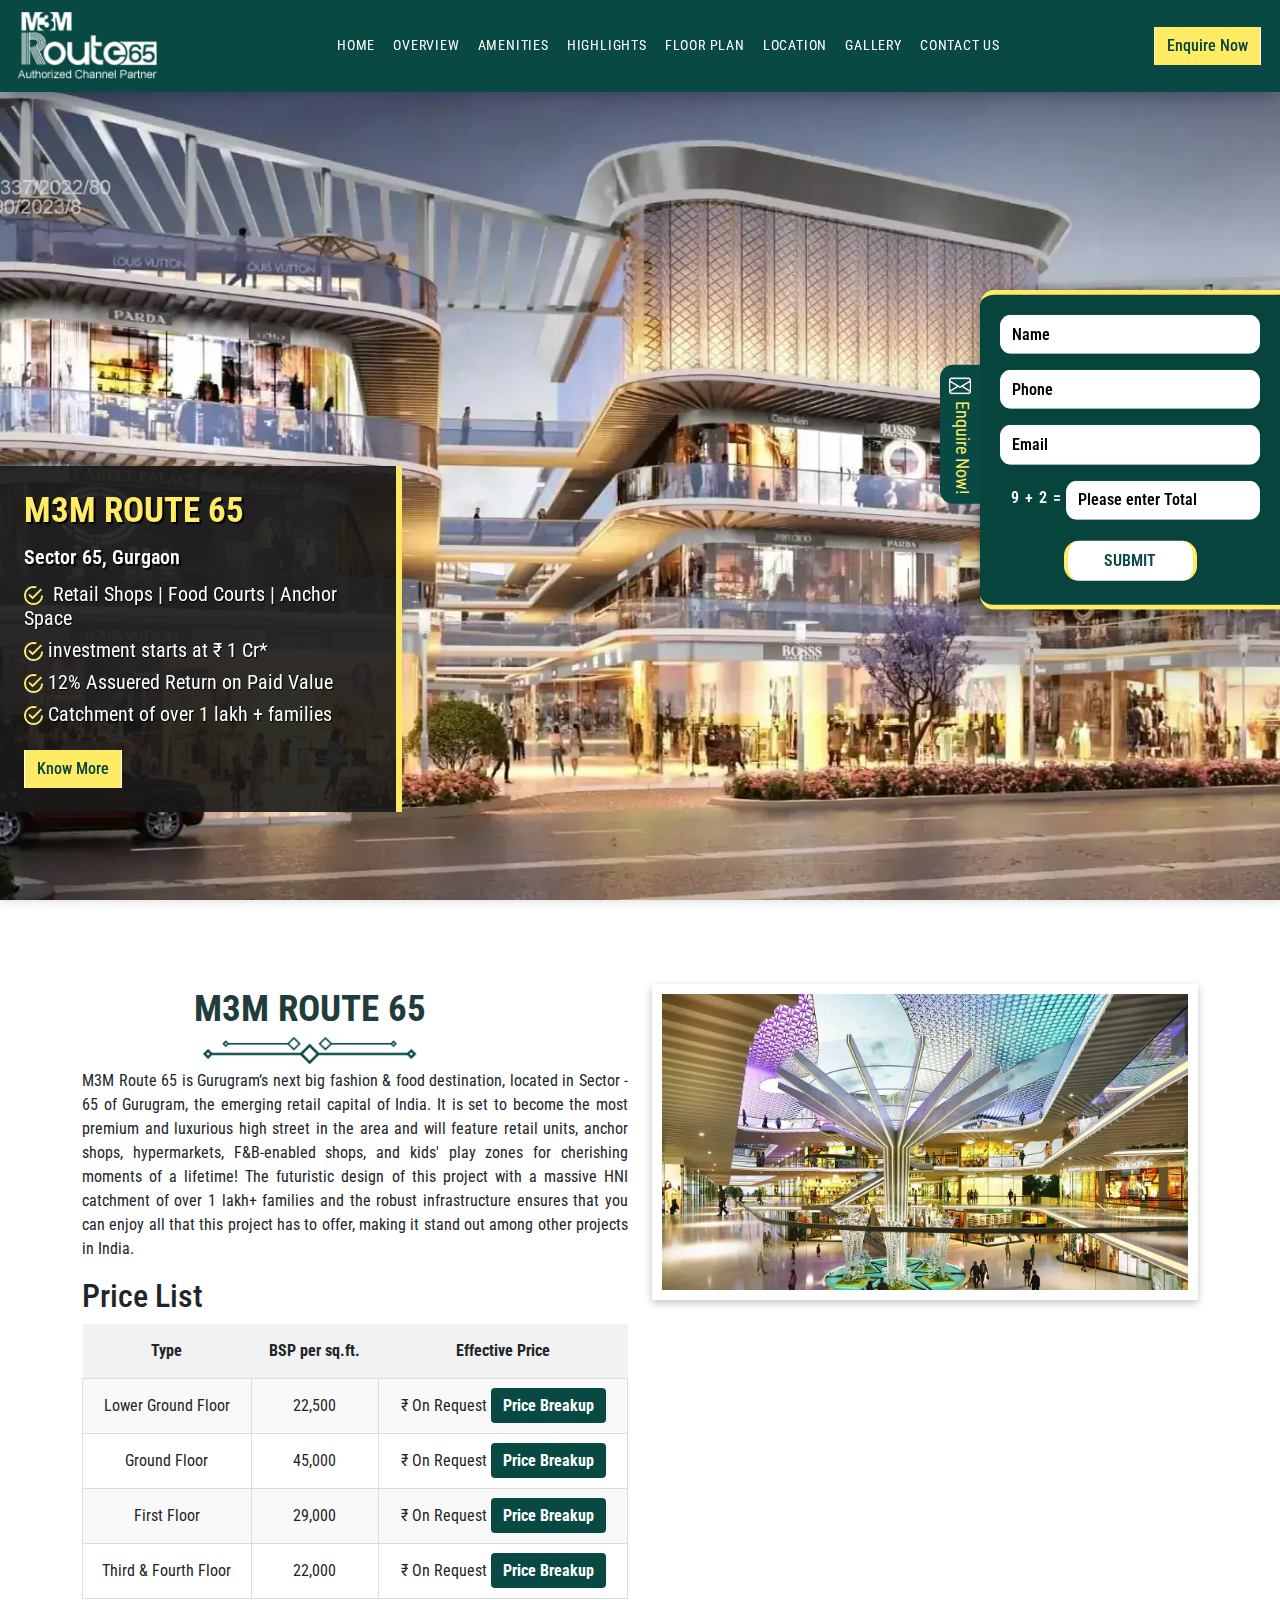
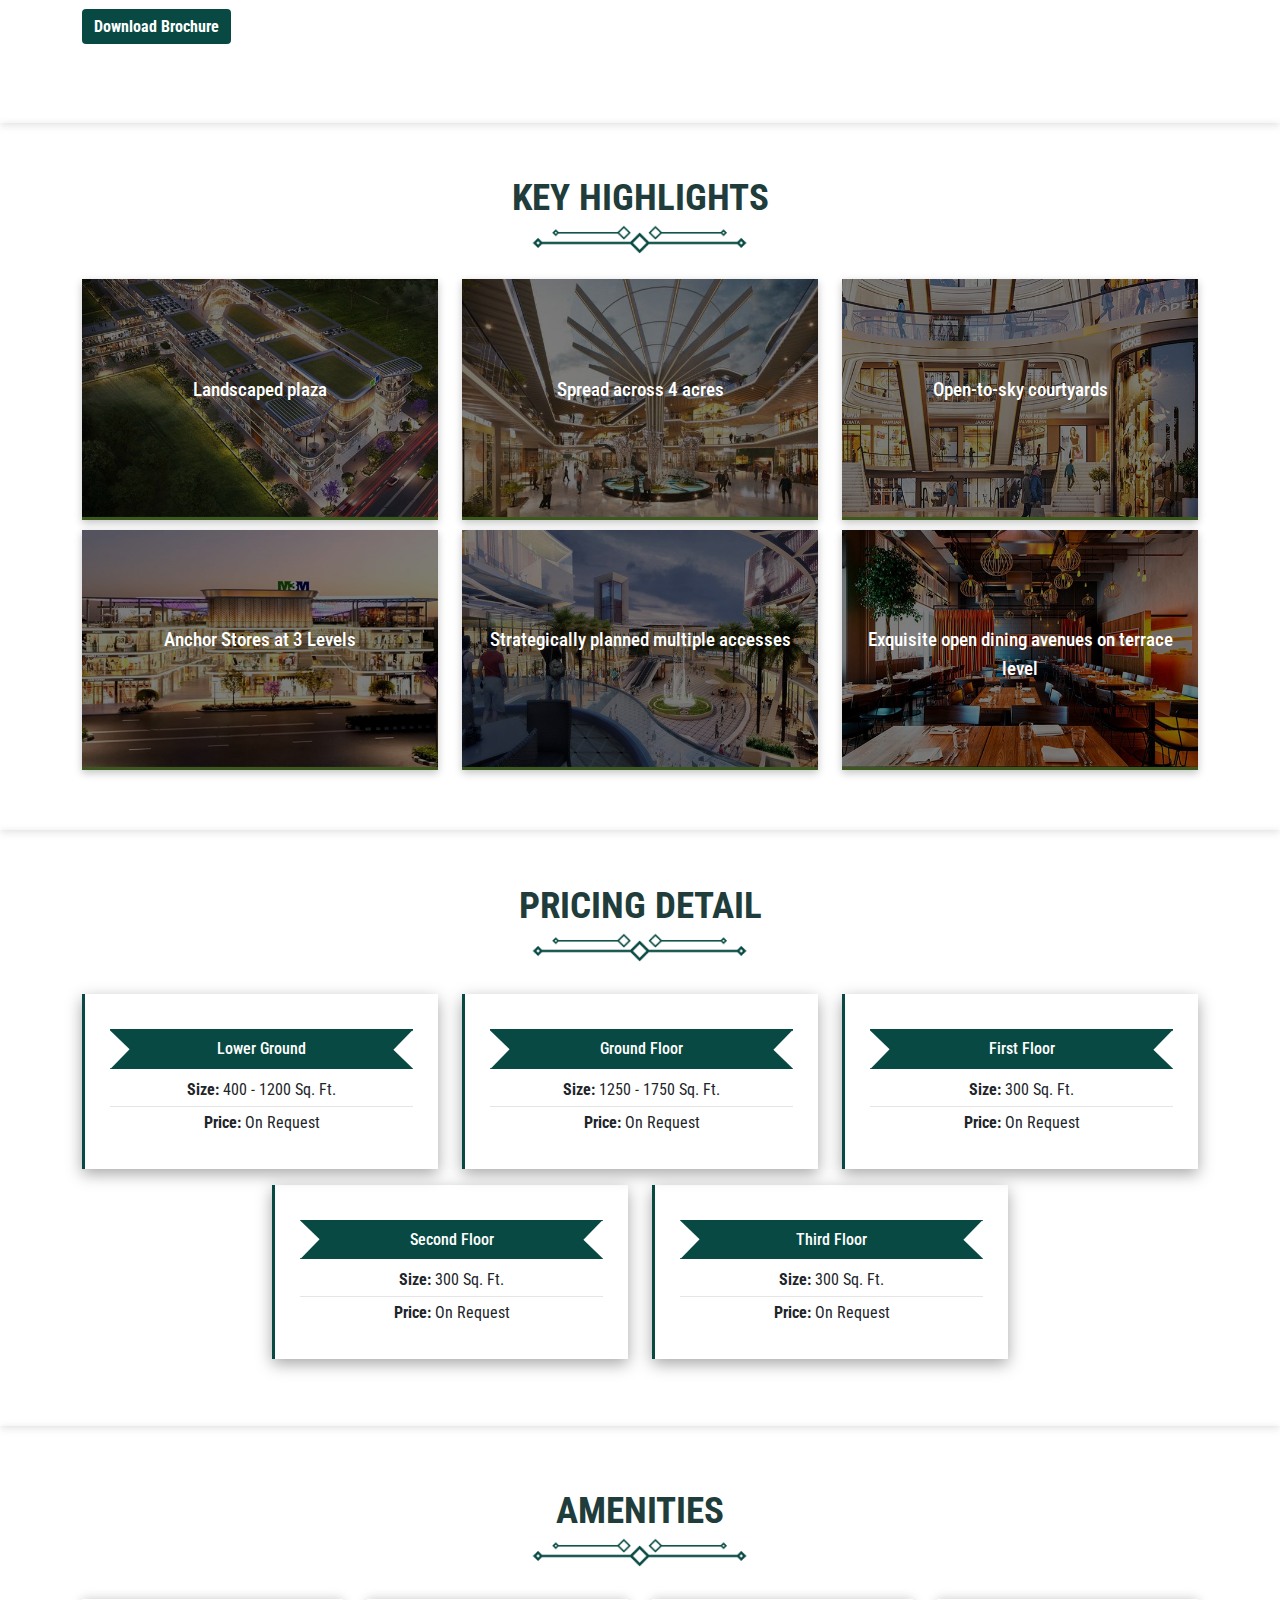
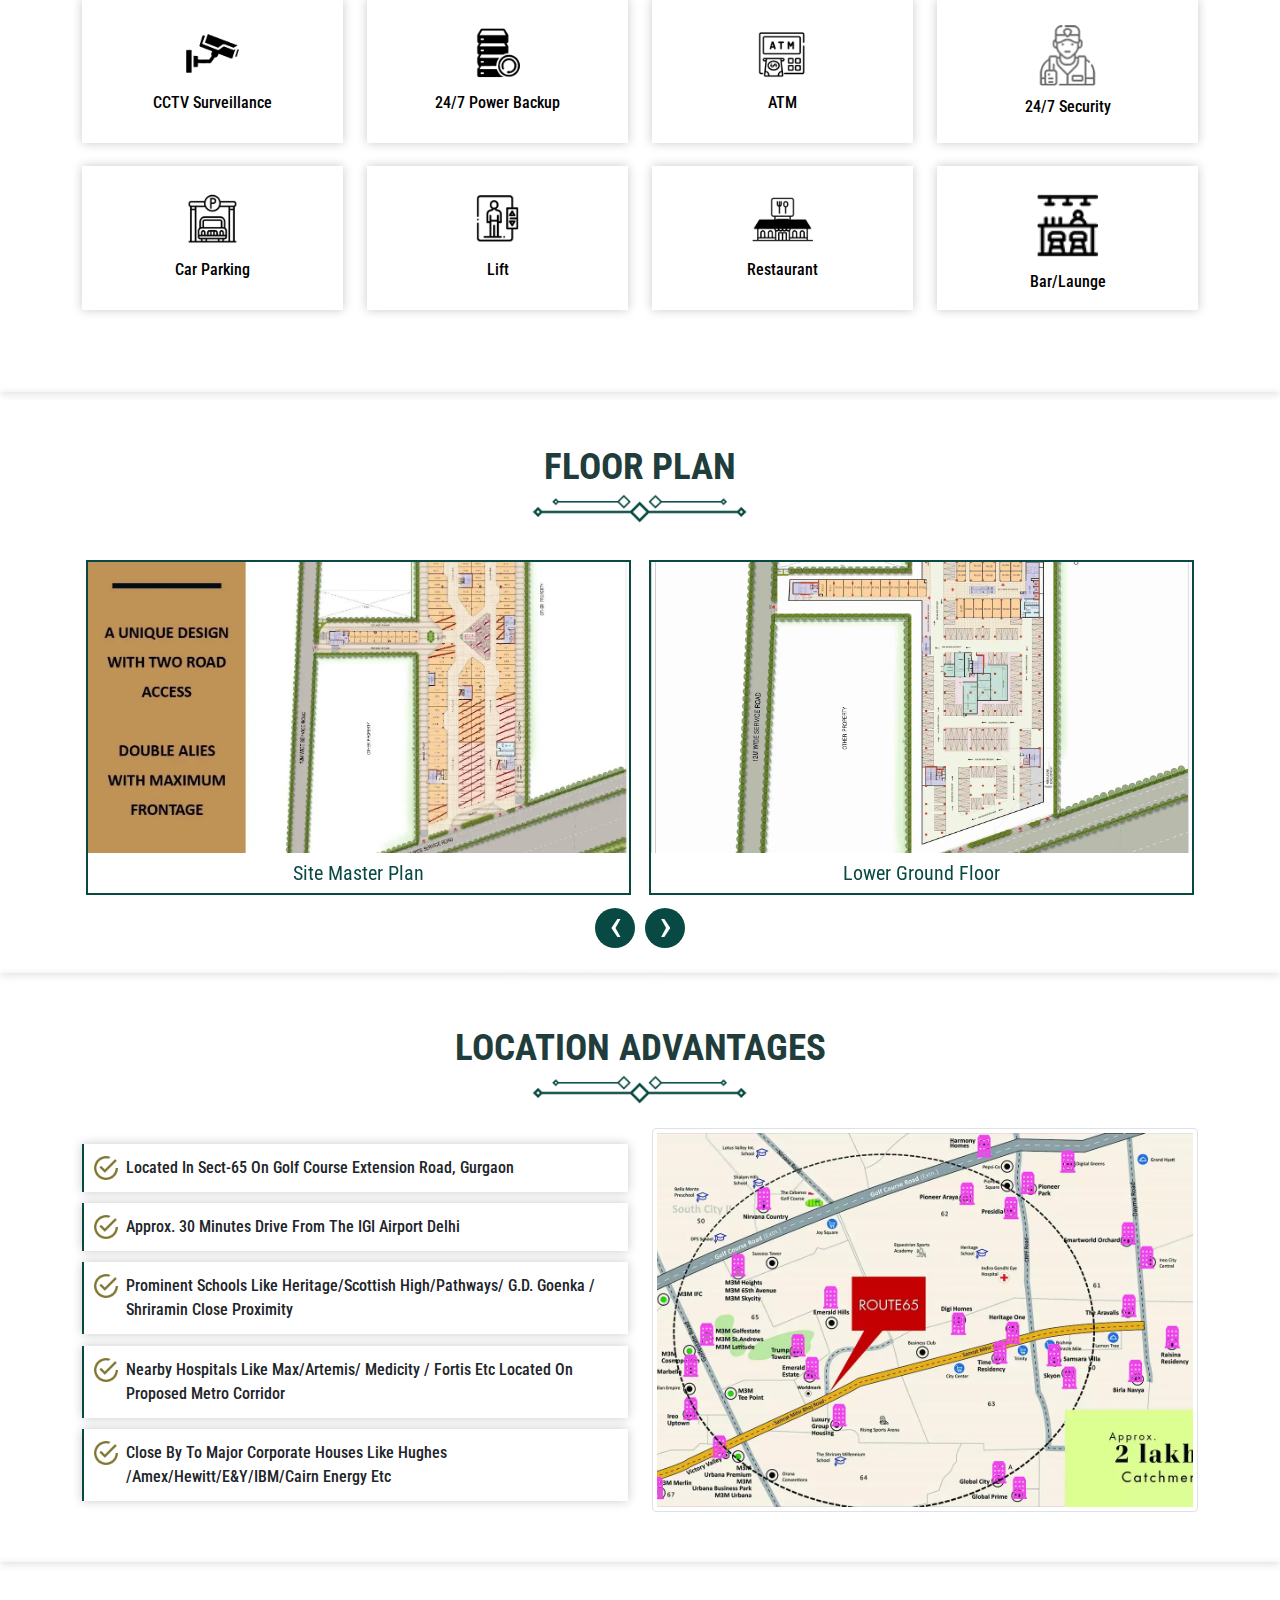
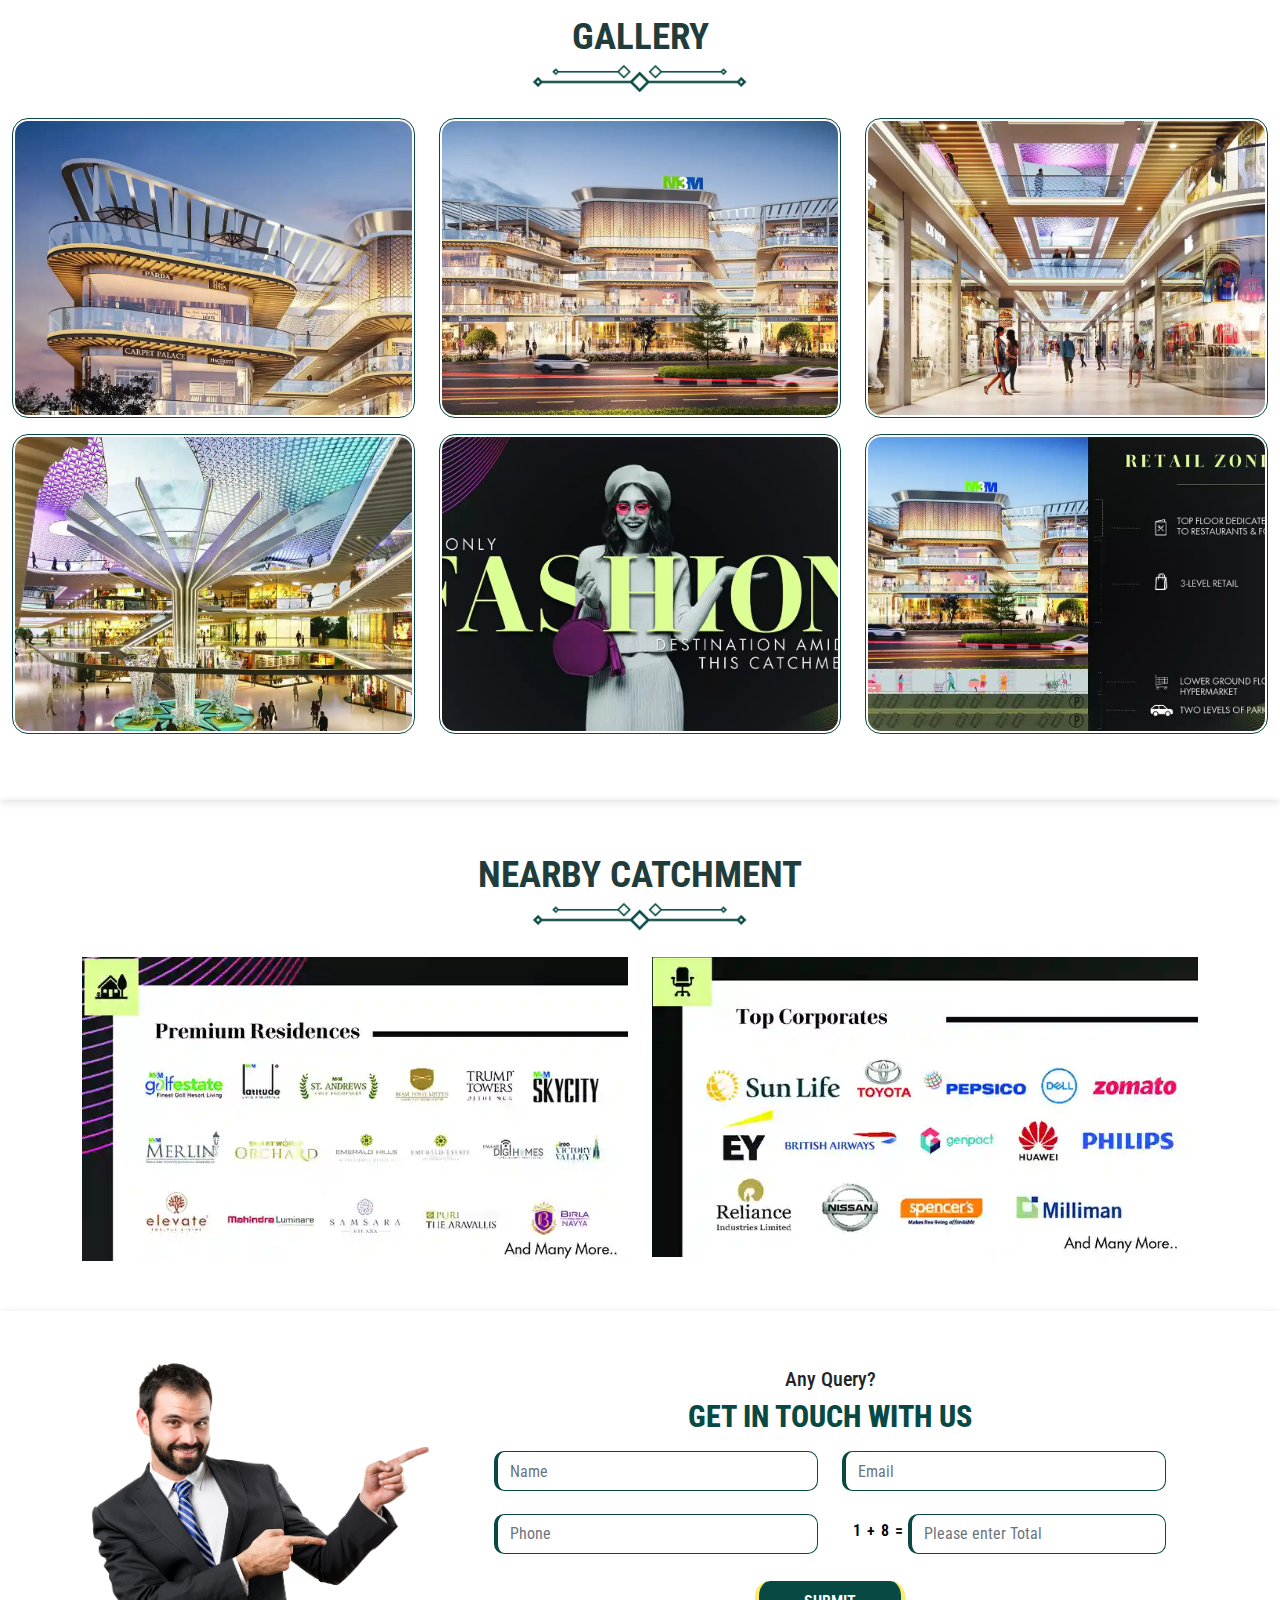
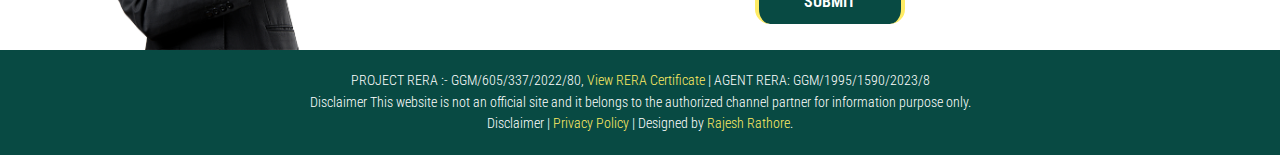
<file: m3m-route/index.html>
<!DOCTYPE html><html lang="en"><head>
    <meta charset="utf-8">
    <meta name="viewport" content="width=device-width, initial-scale=1.0">
    <link rel="shortcut icon" href="images/favicon.webp">
    <title itemprop="name">M3M Route 65, M3M Sector 65 - Commercial Gurgaon</title>
    <meta name="description" content="M3M Route 65 offers luxury retail space in sector  65 Gurgaon. Get more details of M3M Route 65 developed by M3M India price list, location map etc">
    <link href="css/bootstrap.min.css" rel="stylesheet" media="all" async="">
    <link rel="stylesheet" href="css/all.min.css" media="all" async="">
    <link href="https://fonts.googleapis.com/css2?family=Roboto+Condensed:ital,wght@0,100..900;1,100..900&display=swap" rel="stylesheet" media="all" async="">
    <link rel="stylesheet" href="css/jquery.fancybox.css" media="all" async="">
    <link rel="stylesheet" href="css/owl.carousel.css" media="all" async="">
    <link rel="stylesheet" href="css/style.css" media="all" async="">
    <!-- Google tag (gtag.js) -->
    <script async="" src="https://www.googletagmanager.com/gtag/js?id=AW-16723691132"></script>
    <script>
    window.dataLayer = window.dataLayer || [];

    function gtag() {
        dataLayer.push(arguments);
    }
    gtag('js', new Date());

    gtag('config', 'AW-16723691132');
    </script>


</head>

<body id="home">
    <header class="header-area overlay">
        <nav class="navbar navbar-expand-md navbar-dark">
            <div class="container-fluid">
                <a href="index.php" class="navbar-brand">
                    <img src="images/route-65-logo.webp" alt="" class="logo">
                </a>
                <div class="mob-contact">
                    <a href="tel:+917900099842" class="btn"><img src="images/incoming-call.gif" class="call-gif"></a>
                </div>
                <button type="button" class="navbar-toggler collapsed" data-bs-toggle="collapse" data-bs-target="#main-nav">
                    <span class="menu-icon-bar"></span>
                    <span class="menu-icon-bar"></span>
                    <span class="menu-icon-bar"></span>
                </button>
                <div id="main-nav" class="collapse navbar-collapse">
                    <ul class="navbar-nav mx-auto">
                        <li><a href="index.php" class="nav-item nav-link">Home</a></li>
                        <li><a href="#about" class="nav-item nav-link">Overview</a></li>
                        <li><a href="#amenities" class="nav-item nav-link">Amenities</a></li>
                        <li><a href="#features" class="nav-item nav-link">Highlights</a></li>

                        <!--<li><a href="#Pricing" class="nav-item nav-link">Pricing</a></li>-->
                        <li><a href="#floor-plan" class="nav-item nav-link">Floor Plan</a></li>

                        <li><a href="#advantages" class="nav-item nav-link">Location</a></li>
                        <li><a href="#gallery" class="nav-item nav-link">Gallery</a></li>
                        <li><a href="#contact" class="nav-item nav-link">Contact Us</a></li>
                       

                    </ul>
                    <a href="#about" id="filled" class="btn" data-bs-toggle="modal" data-bs-target="#exampleModal">Enquire Now</a>
                </div>
            </div>
        </nav>
    </header>

    <section class="banner-section w-100">
        <div class="container-fluid slider_container p-0">
            <div id="demo" class="carousel slide" data-bs-ride="carousel">
                <div class="carousel-inner banner-main">
                    <div class="carousel-item active" data-bs-interval="0">
                        <img src="images/m3m-route-banner.webp" class="img-fluid w-100 slider-img">
                        <div class="row carousel-caption">
                            <div class="col-md-4 align-self-center">
                                <div class="carousel-caption-content">
                                    <!-- <h4 class="coming-soon effetGradient"></h4> -->
                                    <h1 class="">M3M Route 65<br>
                                        <span>Sector 65, Gurgaon</span>
                                    </h1>
                                    <h3><img src="images/price-check.png" class="banner-pro-icon"> Retail Shops | Food
                                        Courts | Anchor Space</h3>
                                    <h3><img src="images/price-check.png" class="banner-pro-icon">investment starts at ₹
                                        1 Cr*</h3>
                                    <h3><img src="images/price-check.png" class="banner-pro-icon">12% Assuered Return on
                                        Paid Value</h3>
                                    <h3><img src="images/price-check.png" class="banner-pro-icon">Catchment of over 1
                                        lakh + families</h3>
                                    <div class="banner-btns">
                                        <a href="#about" id="filled" class="btn">Know More</a>
                                    </div>
                                </div>
                            </div>


                        </div>
                    </div>



                </div>
            </div>
        </div>
    </section>

    <section class="about-sec" id="about">
        <div class="container">
            <div class="row mt-4">
                <div class="col-md-6 overviewText align-self-center">
                    <div class="col-md-10 text-center">
                        <div class="heading">
                            <h3 class="mb-1">M3M Route 65</h3>
                        </div>

                    </div>
                    <article class="mb-4">
                        <p>M3M Route 65 is Gurugram’s next big fashion & food destination, located in Sector - 65 of
                            Gurugram, the emerging retail capital of India. It is set to become the most premium and
                            luxurious high street in the area and will feature retail units, anchor shops, hypermarkets,
                            F&B-enabled shops, and kids' play zones for cherishing moments of a lifetime! The futuristic
                            design of this project with a massive HNI catchment of over 1 lakh+ families and the robust
                            infrastructure ensures that you can enjoy all that this project has to offer, making it
                            stand out among other projects in India.</p>


                        <h2>Price List</h2>

                        <table class="mb-3">
                            <tbody><tr>
                                <th>Type</th>
                                <th>BSP per sq.ft.</th>
                                <th>Effective Price</th>
                            </tr>
                            <tr>
                                <td>Lower Ground Floor</td>
                                <td>22,500</td>
                                <td>₹ On Request <a href="#" class="price-button" data-bs-toggle="modal" data-bs-target="#exampleModal">Price Breakup</a></td>
                            </tr>
                            <tr>
                                <td>Ground Floor</td>
                                <td>45,000</td>
                                <td>₹ On Request <a href="#" class="price-button" data-bs-toggle="modal" data-bs-target="#exampleModal">Price Breakup</a></td>
                            </tr>
                            <tr>
                                <td>First Floor</td>
                                <td>29,000</td>
                                <td>₹ On Request <a href="#" class="price-button" data-bs-toggle="modal" data-bs-target="#exampleModal">Price Breakup</a></td>
                            </tr>
                            <tr>
                                <td>Third & Fourth Floor</td>
                                <td>22,000</td>
                                <td>₹ On Request <a href="#" class="price-button" data-bs-toggle="modal" data-bs-target="#exampleModal">Price Breakup</a></td>
                            </tr>
                        </tbody></table>
                        <a href="#" class="price-button " data-bs-toggle="modal" data-bs-target="#exampleModal">
                            Download Brochure</a>
                    </article>
                </div>
                <div class="col-md-6">
                    <div class=" about-immmg">
                        <img src="images/m3m-route65-about.webp" class="w-100">
                    </div>
                </div>
            </div>

        </div>
    </section>

    <!--<div class="py-5">
    <a href="javascript:void(0);" >
    <img src="img/m3m-commercial-winter-thrills.webp" class="w-100" alt="M3M Winter Thrills Are Here" title="M3M Winter Thrills Are Here" />
    </a>
    </div>-->





    <!--<section class="highlights" id="features">-->
    <!--    <div class="container">-->
    <!--        <div class="heading">-->
    <!--            <h3>Key Highlights</h3>-->
    <!--        </div>-->
    <!--        <div class="row justify-content-center">-->
    <!--            <div class="col-md-6 align-self-center">-->
    <!--                <div class="highlights-point">-->

    <!--                    <ul>-->
    <!--                        <li>-->
    <!--                            <img src="img/price-check.png" class="f-icon" />-->
    <!--                            <p>Landscaped plaza</p>-->
    <!--                        </li>-->
    <!--                        <li>-->
    <!--                            <img src="img/price-check.png" class="f-icon" />-->
    <!--                            <p>Spread across 4 acres</p>-->
    <!--                        </li>-->
    <!--                        <li>-->
    <!--                            <img src="img/price-check.png" class="f-icon" />-->
    <!--                            <p>Open-to-sky courtyards</p>-->
    <!--                        </li>-->
    <!--                        <li>-->
    <!--                            <img src="img/price-check.png" class="f-icon" />-->
    <!--                            <p>Anchor Stores at 3 Levels</p>-->
    <!--                        </li>-->
    <!--                        <li>-->
    <!--                            <img src="img/price-check.png" class="f-icon" />-->
    <!--                            <p>Strategically planned multiple accesses</p>-->
    <!--                        </li>-->

    <!--                        <li>-->
    <!--                            <img src="img/price-check.png" class="f-icon" />-->
    <!--                            <p>Exquisite open dining avenues on terrace level</p>-->
    <!--                        </li>-->
    <!--                        <li>-->
    <!--                            <img src="img/price-check.png" class="f-icon" />-->
    <!--                            <p>Premium residences in the vicinity with high catchment</p>-->
    <!--                        </li>-->
    <!--                        <li>-->
    <!--                            <img src="img/price-check.png" class="f-icon" />-->
    <!--                            <p>World-class schools include DPS International School and St. Xavier’s High School</p>-->
    <!--                        </li>-->

    <!--                        <li>-->
    <!--                            <img src="img/price-check.png" class="f-icon" />-->
    <!--                            <p>Experience in every segment – Shopping, Food & Beverages, Kids Zone, Anchors /-->
    <!--                                Hypermarket</p>-->
    <!--                        </li>-->


    <!--                    </ul>-->
    <!--                </div>-->
    <!--            </div>-->
    <!--            <div class="col-md-6">-->
    <!--                <div class="feature-img">-->
    <!--                    <a href="img/gallery-3.webp" data-fancybox="feature-img">-->
    <!--                        <img src="img/gallery-3.webp" class="w-100 img-thumbnail" />-->
    <!--                    </a>-->
    <!--                </div>-->
    <!--            </div>-->


    <!--        </div>-->
    <!--    </div>-->
    <!--</section>-->
    <!-- highlight-start -->
    <section class="highlights" id="features">
        <div class="container">
            <div class="heading">
                <h3>Key Highlights</h3>
            </div>

            <div class="row ">
                <div class="col-xl-4 col-lg-4 clo-md-4 col-sm-12 col-12">
                    <div class="main-hig">
                        <div class="img-hig">
                            <img src="images/high1.jpg" alt="Signatue Global Titanium" class="site-plan-img w-100">
                        </div>
                        <div class="cnt-sec">
                            <p>Landscaped plaza</p>
                        </div>
                    </div>
                </div>

                <div class="col-xl-4 col-lg-4 clo-md-4 col-sm-12 col-12">
                    <div class="main-hig">
                        <div class="img-hig">
                            <img src="images/high2.jpg" alt="Signatue Global Titanium" class="site-plan-img w-100">
                        </div>
                        <div class="cnt-sec">
                            <p>
                                Spread across 4 acres
                            </p>
                        </div>
                    </div>
                </div>

                <div class="col-xl-4 col-lg-4 clo-md-4 col-sm-12 col-12">
                    <div class="main-hig">
                        <div class="img-hig">
                            <img src="images/high3.jpg" alt="Signatue Global Titanium" class="site-plan-img w-100">
                        </div>
                        <div class="cnt-sec">
                            <p>
                                Open-to-sky courtyards
                            </p>
                        </div>
                    </div>
                </div>




                <div class="col-xl-4 col-lg-4 clo-md-4 col-sm-12 col-12">
                    <div class="main-hig">
                        <div class="img-hig">
                            <img src="images/high4.jpg" alt="Signatue Global Titanium" class="site-plan-img w-100">
                        </div>
                        <div class="cnt-sec">
                            <p>
                                Anchor Stores at 3 Levels
                            </p>
                        </div>
                    </div>
                </div>

                <div class="col-xl-4 col-lg-4 clo-md-4 col-sm-12 col-12">
                    <div class="main-hig">
                        <div class="img-hig">
                            <img src="images/high5.jpg" alt="Signatue Global Titanium" class="site-plan-img w-100">
                        </div>
                        <div class="cnt-sec">
                            <p> Strategically planned multiple accesses </p>
                        </div>
                    </div>
                </div>

                <div class="col-xl-4 col-lg-4 clo-md-4 col-sm-12 col-12">
                    <div class="main-hig">
                        <div class="img-hig">
                            <img src="images/high6.jpg" alt="Signatue Global Titanium" class="site-plan-img w-100">
                        </div>
                        <div class="cnt-sec">
                            <p>

                                Exquisite open dining avenues on terrace level
                            </p>
                        </div>
                    </div>
                </div>


            </div>
        </div>
    </section>
    <section id="Pricing">
        <div class="container">
            <div class="heading text-center">
                <h3>Pricing Detail</h3>
            </div>
            <div class="row justify-content-center">
                <div class="col-md-4 pricing-boxes">
                    <div class="price-box framed" data-scroll-reveal="enter bottom and move 20px">
                        <h3>Lower Ground</h3>
                        <div class="values">
                            <figure><b>Size:</b> 400 - 1200 Sq. Ft.</figure>
                            <figure><b>Price:</b> On Request</figure>
                        </div>

                        <div class="circle"></div>
                    </div>
                </div>
                <div class="col-md-4 pricing-boxes">
                    <div class="price-box framed" data-scroll-reveal="enter bottom and move 20px">
                        <h3>Ground Floor</h3>
                        <div class="values">
                            <figure><b>Size:</b> 1250 - 1750 Sq. Ft.</figure>
                            <figure><b>Price:</b> On Request</figure>
                        </div>


                        <div class="circle"></div>

                    </div>
                </div>

                <div class="col-md-4 pricing-boxes">
                    <div class="price-box framed" data-scroll-reveal="enter bottom and move 20px">
                        <h3>First Floor</h3>
                        <div class="values">
                            <figure><b>Size:</b> 300 Sq. Ft.</figure>
                            <figure><b>Price:</b> On Request</figure>
                        </div>

                        <div class="circle"></div>
                    </div>
                </div>
                <div class="col-md-4 pricing-boxes">
                    <div class="price-box framed" data-scroll-reveal="enter bottom and move 20px">
                        <h3>Second Floor</h3>
                        <div class="values">
                            <figure><b>Size:</b> 300 Sq. Ft.</figure>
                            <figure><b>Price:</b> On Request</figure>
                        </div>

                        <div class="circle"></div>
                    </div>
                </div>
                <div class="col-md-4 pricing-boxes">
                    <div class="price-box framed" data-scroll-reveal="enter bottom and move 20px">
                        <h3>Third Floor</h3>
                        <div class="values">
                            <figure><b>Size:</b> 300 Sq. Ft.</figure>
                            <figure><b>Price:</b> On Request</figure>
                        </div>

                        <div class="circle"></div>
                    </div>
                </div>

            </div>
        </div>
    </section>

    <section id="amenities" class="sec_3">
        <div class="container">
            <div class="row">
                <div class="col-lg-12">
                    <div class="heading text-center">
                        <h3>
                            AMENITIES
                        </h3>
                    </div>
                </div>
            </div>
            <div class="inner_sec3">

                <div class="row">



                    <div class="col-md-3 col-lg-3">
                        <div class="amen_list">
                            <img src="images/cctv.png" class="amenity-icon">
                            <p>CCTV Surveillance</p>
                        </div>
                    </div>
                    <div class="col-md-3 col-lg-3">
                        <div class="amen_list">
                            <img src="images/powerbackup_png-min.png" class="amenity-icon">
                            <p>24/7 Power Backup</p>
                        </div>
                    </div>
                    <div class="col-md-3 col-lg-3">
                        <div class="amen_list">
                            <img src="images/atm_Png-Copy-min.png" class="amenity-icon">
                            <p>ATM</p>
                        </div>
                    </div>
                    <div class="col-md-3 col-lg-3">
                        <div class="amen_list">
                            <img src="images/security.png" class="amenity-icon">
                            <p>24/7 Security</p>
                        </div>
                    </div>

                    <div class="col-md-3 col-lg-3">
                        <div class="amen_list">
                            <img src="images/carparking_png-min.png" class="amenity-icon">
                            <p>Car Parking</p>
                        </div>
                    </div>
                    <div class="col-md-3 col-lg-3">
                        <div class="amen_list">
                            <img src="images/lift_Png-min.png" class="amenity-icon">
                            <p>Lift</p>
                        </div>
                    </div>
                    <div class="col-md-3 col-lg-3">
                        <div class="amen_list">
                            <img src="images/Restaurant.webp" class="amenity-icon">
                            <p>Restaurant</p>
                        </div>
                    </div>
                    <div class="col-md-3 col-lg-3">
                        <div class="amen_list">
                            <img src="images/bar.png" class="amenity-icon">
                            <p>Bar/Launge</p>
                        </div>
                    </div>


                </div>

            </div>
        </div>
    </section>

    <section class="floor-plan" id="floor-plan">
        <div class="container">
            <div class="heading text-center">
                <h3>Floor Plan</h3>
            </div>
            <div class="row">
                <div class="floor-plan-sliders">

                    <div class="owl-carousel owl-theme" id="floor-plan-slider">



                        <div class="item text-center p-1">
                            <a href="img/M3M-Route-65-Site-Plan.webp" class="inner-img-section" data-fancybox="floor-slider">
                                <img src="images/M3M-Route-65-Site-Plan.webp" height="206" width="308" alt="Hotels in Gurgaon">
                                <p>Site Master Plan</p>
                            </a>
                        </div>
                        <div class="item text-center p-1">
                            <a href="img/M3M-Route-65-Lower-Ground-Floor.webp" class="inner-img-section" data-fancybox="floor-slider">
                                <img src="images/M3M-Route-65-Lower-Ground-Floor.webp" height="206" width="308" alt="Hotels in Gurgaon">
                                <p>Lower Ground Floor</p>
                            </a>
                        </div>
                        <div class="item text-center p-1">
                            <a href="img/M3M-Route-65-Ground-Floor.webp" class="inner-img-section" data-fancybox="floor-slider">
                                <img src="images/M3M-Route-65-Ground-Floor.webp" height="206" width="308" alt="Hotels in Gurgaon">
                                <p>Ground Floor</p>
                            </a>
                        </div>
                        <div class="item text-center p-1">
                            <a href="img/M3M-Route-65-Lower-First-Floor.webp" class="inner-img-section" data-fancybox="floor-slider">
                                <img src="images/M3M-Route-65-Lower-First-Floor.webp" height="206" width="308" alt="Hotels in Gurgaon">
                                <p>First Floor</p>
                            </a>
                        </div>
                        <div class="item text-center p-1">
                            <a href="img/M3M-Route-65-Lower-Second-Floor.webp" class="inner-img-section" data-fancybox="floor-slider">
                                <img src="images/M3M-Route-65-Lower-Second-Floor.webp" height="206" width="308" alt="Hotels in Gurgaon">
                                <p>Second Floor</p>
                            </a>
                        </div>
                        <div class="item text-center p-1">
                            <a href="img/M3M-Route-65-Lower-Third-Floor.webp" class="inner-img-section" data-fancybox="floor-slider">
                                <img src="images/M3M-Route-65-Lower-Third-Floor.webp" height="206" width="308" alt="Hotels in Gurgaon">
                                <p>Second Floor</p>
                            </a>
                        </div>

                    </div>


                </div>
            </div>
        </div>
    </section>


    <section class="advantages" id="advantages">
        <div class="container">
            <div class="heading text-center">
                <h3>Location Advantages</h3>
            </div>
            <div class="row justify-content-center mt-4">

                <div class="col-md-6 align-self-center highlights-point">

                    <ul>
                        <li>
                            <img src="images/price-check.png" class="f-icon">
                            <p>Located In Sect-65 On Golf Course Extension Road, Gurgaon</p>
                        </li>
                        <li>
                            <img src="images/price-check.png" class="f-icon">
                            <p>Approx. 30 Minutes Drive From The IGI Airport Delhi</p>
                        </li>
                        <li>
                            <img src="images/price-check.png" class="f-icon">
                            <p>Prominent Schools Like Heritage/Scottish High/Pathways/ G.D. Goenka / Shriramin Close
                                Proximity</p>
                        </li>
                        <li>
                            <img src="images/price-check.png" class="f-icon">
                            <p>Nearby Hospitals Like Max/Artemis/ Medicity / Fortis Etc Located On Proposed Metro
                                Corridor</p>
                        </li>
                        <li>
                            <img src="images/price-check.png" class="f-icon">
                            <p>Close By To Major Corporate Houses Like Hughes /Amex/Hewitt/E&Y/IBM/Cairn Energy Etc</p>
                        </li>



                    </ul>

                </div>

                <div class="col-md-6">
                    <div class="feature-img">
                        <a href="img/location-map.webp" data-fancybox="lc-map">
                            <img src="images/location-map.webp" class="w-100 img-thumbnail">
                        </a>
                    </div>
                </div>
            </div>

        </div>
    </section>


    <section class="gallery" id="gallery">
        <div class="container-fluid">
            <div class="heading text-center">
                <h3>Gallery</h3>
            </div>
            <div class="row justify-content-center">

                <div class="col-md-4">
                    <a href="img/M3M Route65-img-5.webp" data-fancybox="gallery-images">
                        <img src="images/M3M%20Route65-img-5.webp" alt="M3M Route 65 Gurgaon" class="site-plan-img w-100">
                    </a>
                </div>
                <div class="col-md-4">
                    <a href="img/M3M Route65-img-1.webp" data-fancybox="gallery-images">
                        <img src="images/M3M%20Route65-img-1.webp" alt="M3M Route 65 Gurgaon" class="site-plan-img w-100">
                    </a>
                </div>
                <div class="col-md-4">
                    <a href="img/M3M Route65-img-2.webp" data-fancybox="gallery-images">
                        <img src="images/M3M%20Route65-img-2.webp" alt="M3M Route 65 Gurgaon" class="site-plan-img w-100">
                    </a>
                </div>
                <div class="col-md-4">
                    <a href="img/gallery-3.webp" data-fancybox="gallery-images">
                        <img src="images/gallery-3.webp" alt="M3M Route 65 Gurgaon" class="site-plan-img w-100">
                    </a>
                </div>


                <div class="col-md-4">
                    <a href="img/gallery-1.webp" data-fancybox="gallery-images">
                        <img src="images/gallery-1.webp" alt="M3M Route 65 Gurgaon" class="site-plan-img w-100">
                    </a>
                </div>

                <div class="col-md-4">
                    <a href="img/gallery-2.webp" data-fancybox="gallery-images">
                        <img src="images/gallery-2.webp" alt="M3M Route 65 Gurgaon" class="site-plan-img w-100">
                    </a>
                </div>




            </div>
        </div>
    </section>

    <section class="gallery" id="">
        <div class="container">
            <div class="heading text-center">
                <h3>Nearby Catchment</h3>
            </div>
            <div class="row justify-content-center">


                <div class="col-md-6">
                    <a href="img/nearby-attraction-1.webp" data-fancybox="gallery-images">
                        <img src="images/nearby-attraction-1.webp" alt="M3M Route 65 Gurgaon" class="site-plan-img w-100">
                    </a>
                </div>
                <div class="col-md-6">
                    <a href="img/nearby-attraction-2.webp" data-fancybox="gallery-images">
                        <img src="images/nearby-attraction-2.webp" alt="M3M Route 65 Gurgaon" class="site-plan-img w-100">
                    </a>
                </div>

            </div>
        </div>
    </section>

    <section id="contact" class="contact section-bg">
        <div class="container">
            <div class="row justify-content-center">
                <div class="col-md-4">
                    <img src="images/advisor.png" class="w-100">
                </div>
                <div class="col-md-8">
                    <div class="footer-form">
                        <div class="text-center">
                            <h5>Any Query?</h5>
                            <h2 class="heading">Get in Touch With Us</h2>
                        </div>
                        <form action="get_energy.php" method="post" name="contactform" class="row">
                            <input type="hidden" name="subject" value="Get in Touch">
                            <div class="form-group col-md-6">
                                <input type="text" name="name" id="name" class="form-control" placeholder="Name" required="">
                            </div>
                            <div class="form-group col-md-6">
                                <input type="email" class="form-control" name="email" id="emailid" placeholder="Email" required="">
                            </div>
                            <div class="form-group col-md-6">
                                <input type="phone" class="form-control" name="phone" id="phoneno" placeholder="Phone" required="" onkeypress="return isNumber(event)" minlength="10" maxlength="12">
                            </div>

                            <div class="col-md-6">
                                <div class="form-group plus-captcha">
                                                                        <p class="plus-text">
                                        <span class="">1</span>+<span class="">8</span>=
                                    </p>
                                    <input type="text" class="form-control" name="captcha" id="captcha" placeholder="Please enter Total" required="">
                                    <input type="hidden" class="form-control" name="captchatotal" id="captchatotal" value="9">
                                </div>
                            </div>

                            <div class="text-center">
                                <input type="submit" name="submit" id="submit" value="SUBMIT" class="button" onclick="return contactformValidation();">
                            </div>
                        </form>
                    </div>
                </div>


            </div>
        </div>
    </section>


    <div class="copyright">
        <div class="container-fluid">

            <p>PROJECT RERA :- GGM/605/337/2022/80, <a href="img/m3m-route-rera.pdf" style="color: #ffec64;" target="_blank">View RERA Certificate</a> | AGENT RERA: GGM/1995/1590/2023/8</p>

            <p>Disclaimer This website is not an official site and it belongs to the authorized channel partner for
                information purpose only.</p>
            <p>Disclaimer | <a href="#" style="color: #ffec64;">Privacy Policy</a> | Designed by <a href="https://raj-rathor.netlify.app/" target="blank" style="color: #ffec64;">Rajesh Rathore</a>.</p>
        </div>
    </div>



    <div class="fix-footer">
        <p>
            <a href="javascript:void(0)" class="meeting mb-enquiry">
                <img class="img-responsive" src="images/nav-meeting.webp" alt="meeting" title="meeting"><br>
                <span>Book Visit</span>
            </a>
        </p>
        <p>
            <a class="callback" href="tel:+917900099842">
                <img class="img-responsive" src="images/nav-callback.jpg" alt="callback" title="callback"><br>
                <span>Call Now</span>
            </a>
        </p>
        <p>
            <a href="https://wa.me/917900099842?text=Hi, I am interested in M3M Route 65." target="_blank">
                <img class="img-responsive" src="images/what.png" title="whatsapp"><br>
                <span>Whatsapp</span>
            </a>
        </p>
    </div>

    <a href="tel:+917900099842" class="mobile-btn">
        <i class="fa-solid fa-phone-volume"></i>
    </a>
    <a href="https://wa.me/918360122899?text=Hi, I am interested in M3M Route 65." target="_blank" class="whtsap-btn blink">
        <i class="fa-brands fa-whatsapp"></i>
    </a>
    <div class="modal fade instant" id="Enquiry_Modal" tabindex="-1" aria-labelledby="exampleModalLabel" aria-hidden="true">

        <div class="modal-dialog modal-dialog-centered">
            <div class="modal-content">
                <div class="modal-body">
                    <h5 class="modal-title">Enquire Now</h5>
                    <div class="ims-inq">
                        <img src="images/9-Nov.jpg" class="w-100">
                    </div>
                    <button type="button" class="btn-close" data-bs-dismiss="modal" aria-label="Close">X</button>
                    <div class="fixed-form fixed">

                        <form id="" method="post" action="get_energy.php" name="getbestdeal">
                            <input type="hidden" name="subject" value="Enquire Now">
                            <div class="form">
                                <div class="col form-group">
                                    <input type="text" class="form-control" id="" name="name" placeholder="Name">
                                </div>
                                <div class="col form-group">
                                    <input type="phone" class="form-control" name="phone" id="" placeholder="Phone" onkeypress="return isNumber(event)" minlength="10" maxlength="12" required="">
                                </div>
                                <div class="col form-group">
                                    <input type="email" class="form-control" name="email" id="" placeholder="Email" required="">
                                </div>
                                <div class="form-group plus-captcha">
                                                                        <p class="plus-text">
                                        <span class="">1</span>+<span class="">1</span>=
                                    </p>
                                    <input type="text" class="form-control" name="captcha" id="captcha" placeholder="Please enter Total" required="">
                                    <input type="hidden" class="form-control" name="captchatotal" id="captchatotal" value="2">
                                </div>
                                <div class="col formFooter">
                                    <button type="submit" name="Submit" value="Submit" class="btn mx-auto" id="" onclick="return getbestdealValidation();">Submit</button>
                                </div>
                            </div>
                        </form>


                    </div>
                </div>
            </div>
        </div>
    </div>
    <div class="sidebar-contact">
        <div class="toggle"><img src="images/envelope.png" class="shake"> Enquire Now!</div>

        <div class="banner-form text-center">
            <div class="enquiry-form" id="come">
                <form name="enquireform" method="post" action="get_energy.php">
                    <input type="hidden" name="subject" value="Bannner Form2">
                    <div class="form-group">
                        <input type="text" name="name" placeholder="Name" class="form-control">
                    </div>
                    <div class="form-group">
                        <input type="phone" name="phone" placeholder="Phone" class="form-control" onkeypress="return isNumber(event)" minlength="10" maxlength="12" required="">
                    </div>
                    <div class="form-group">
                        <input type="email" name="email" placeholder="Email" class="form-control" required="">
                    </div>
                    <div class="form-group plus-captcha">
                                                <p class="plus-text">
                            <span class="">9</span>+<span class="">2</span>=
                        </p>
                        <input type="text" class="form-control" name="captcha" id="captcha" placeholder="Please enter Total" required="">
                        <input type="hidden" class="form-control" name="captchatotal" id="captchatotal" value="11">
                    </div>
                    <div class="form-submit">
                        <input type="submit" value="Submit" class="btn btn-primary" onclick="return enquireformValidation();">
                    </div>
                </form>
            </div>
        </div>

    </div>


    <script src="js/jquery.js"></script>
    <!-- <script  src="https://cdn.jsdelivr.net/npm/jquery@3.5.1/dist/jquery.slim.min.js"></script> -->
    <script async="" src="js/bootstrap.bundle.min.js" defer=""></script>
    <script src="js/owl.carousel.min.js"></script>
    <script async="" type="text/javascript" src="js/jquery.fancybox.min.js" defer=""></script>
    <script async="" type="text/javascript" src="js/main.js" defer=""></script>



    <script>
    $('#floor-plan-slider').owlCarousel({
        loop: true,
        margin: 10,
        nav: true,
        autoplay: true,

        autoplayTimeout: 3000,
        responsive: {
            0: {
                items: 1
            },
            600: {
                items: 1
            },
            1000: {
                items: 2
            }
        }
    })
    </script>


    <!-- <script type="text/javascript">
  $(document).ready(function(){
  $('.toggle, .mb-enquiry').click(function(){
    $('.sidebar-contact').toggleClass('active')
    $('.toggle').toggleClass('active')
  })
})
</script> -->

    <script type="text/javascript">
    $(document).ready(function() {
        $('.toggle, .mb-enquiry').click(function() {
            $('.sidebar-contact').toggleClass('active')
            $('.toggle').toggleClass('active')
        })
    })

    //    $(window).scroll(function(){
    //        if ($(this).scrollTop() < 350) {
    //           $('.sidebar-contact').addClass('active');
    //        } else {
    //           $('.sidebar-contact').removeClass('active');
    //        }
    //    });
    </script>

    <script>
    function myFunction(x) {
        if (x.matches) { // If media query matches
            $(window).scroll(function() {
                if ($(this).scrollTop() < 0) {
                    $('.sidebar-contact').addClass('active');
                } else {
                    $('.sidebar-contact').removeClass('active');
                }
            });
        } else {
            $(window).scroll(function() {
                if ($(this).scrollTop() < 350) {
                    $('.sidebar-contact').addClass('active');
                } else {
                    $('.sidebar-contact').removeClass('active');
                }
            });
        }
    }
    var x = window.matchMedia("(max-width: 767px)")
    myFunction(x);
    x.addEventListener("change", function() {
        myFunction(x);
    });
    </script>

    <script>
    var ss = 0;
    $(window).scroll(function() {
        if ($(document).scrollTop() >= 800) {
            if (ss == 0) {
                $(".instant.modal").modal("show");
                $(".instant.modal .modal-dialog").attr("class",
                    "modal-dialog modal-dialog-centered zoomIn animated");
                sessionStorage.setItem("#ienquireModal", "true");
                ss = 1;
            }
        }
        $(".close").click(function() {
            $(".instant.modal .modal-dialog").attr("class",
                "modal-dialog modal-dialog-centered zoomOut animated");
        });
    });
    </script>

    <script type="text/javascript">
    function enquireformValidation1() {
        if (document.enquireform1.name.value == "") {
            alert("Please enter your Name."); // prompt user
            document.enquireform1.name.focus();
            return false;
        }
        if (document.enquireform1.name.value.length < 3) {
            alert('Please enter minimum 3 characters.')
            document.enquireform1.name.focus();
            return false;
        }
        if (document.enquireform1.name.value.length > 32) {
            alert('Please enter less than 32 characters.')
            document.enquireform1.name.focus();
            return false;
        }
        if (document.enquireform1.email.value == "") {
            alert("Please enter your Email.");
            document.enquireform1.email.focus();
            return false;
        }
        if (!document.enquireform1.email.value.match(/^\w+([\.-]?\w+)*@\w+([\.-]?\w+)*(\.\w{2,3})+$/)) {
            alert("Please enter valid Email.");
            document.enquireform1.email.focus();
            return false;
        }
        if (document.enquireform1.phone.value == '') {
            alert('Please enter your Mobile No.')
            document.enquireform1.phone.focus();
            return false;
        }
        if (document.enquireform1.phone.value.length != 10) {
            alert('Please enter your valid Mobile No.')
            document.enquireform1.phone.focus();
            return false;
        }
        if (document.enquireform1.captcha.value == "") {

            alert("Please enter captcha code.");

            document.enquireform1.captcha.focus();

            return false;

        }

        if (document.enquireform1.captcha.value != document.enquireform1.captchatotal.value) {

            alert("Please enter captcha code.");

            document.enquireform1.captcha.focus();

            return false;

        }

    }
    </script>
    <script type="text/javascript">
    function enquireformValidation() {
        if (document.enquireform.name.value == "") {
            alert("Please enter your Name."); // prompt user
            document.enquireform.name.focus();
            return false;
        }
        if (document.enquireform.name.value.length < 3) {
            alert('Please enter minimum 3 characters.')
            document.enquireform.name.focus();
            return false;
        }
        if (document.enquireform.name.value.length > 32) {
            alert('Please enter less than 32 characters.')
            document.enquireform.name.focus();
            return false;
        }
        if (document.enquireform.email.value == "") {
            alert("Please enter your Email.");
            document.enquireform.email.focus();
            return false;
        }
        if (!document.enquireform.email.value.match(/^\w+([\.-]?\w+)*@\w+([\.-]?\w+)*(\.\w{2,3})+$/)) {
            alert("Please enter valid Email.");
            document.enquireform.email.focus();
            return false;
        }
        if (document.enquireform.phone.value == '') {
            alert('Please enter your Mobile No.')
            document.enquireform.phone.focus();
            return false;
        }
        if (document.enquireform.phone.value.length != 10) {
            alert('Please enter your valid Mobile No.')
            document.enquireform.phone.focus();
            return false;
        }
        if (document.enquireform.captcha.value == "") {

            alert("Please enter captcha code.");

            document.enquireform.captcha.focus();

            return false;

        }

        if (document.enquireform.captcha.value != document.enquireform.captchatotal.value) {

            alert("Please enter captcha code.");

            document.enquireform.captcha.focus();

            return false;

        }

    }
    </script>
    <script type="text/javascript">
    function getbestdealValidation() {
        if (document.getbestdeal.name.value == "") {
            alert("Please enter your Name."); // prompt user
            document.getbestdeal.name.focus();
            return false;
        }
        if (document.getbestdeal.name.value.length < 3) {
            alert('Please enter minimum 3 characters.')
            document.getbestdeal.name.focus();
            return false;
        }
        if (document.getbestdeal.name.value.length > 32) {
            alert('Please enter less than 32 characters.')
            document.getbestdeal.name.focus();
            return false;
        }
        if (document.getbestdeal.email.value == "") {
            alert("Please enter your Email.");
            document.getbestdeal.email.focus();
            return false;
        }
        if (!document.getbestdeal.email.value.match(/^\w+([\.-]?\w+)*@\w+([\.-]?\w+)*(\.\w{2,3})+$/)) {
            alert("Please enter valid Email.");
            document.getbestdeal.email.focus();
            return false;
        }
        if (document.getbestdeal.phone.value == '') {
            alert('Please enter your Mobile No.')
            document.getbestdeal.phone.focus();
            return false;
        }
        if (document.getbestdeal.phone.value.length != 10) {
            alert('Please enter your valid Mobile No.')
            document.getbestdeal.phone.focus();
            return false;
        }
        if (document.getbestdeal.captcha.value == "") {

            alert("Please enter captcha code.");

            document.getbestdeal.captcha.focus();

            return false;

        }

        if (document.getbestdeal.captcha.value != document.getbestdeal.captchatotal.value) {

            alert("Please enter captcha code.");

            document.getbestdeal.captcha.focus();

            return false;

        }

    }
    </script>
    <script type="text/javascript">
    function contactformValidation() {
        if (document.contactform.name.value == "") {
            alert("Please enter your Name."); // prompt user
            document.contactform.name.focus();
            return false;
        }
        if (document.contactform.name.value.length < 3) {
            alert('Please enter minimum 3 characters.')
            document.contactform.name.focus();
            return false;
        }
        if (document.contactform.name.value.length > 32) {
            alert('Please enter less than 32 characters.')
            document.contactform.name.focus();
            return false;
        }
        if (document.contactform.email.value == "") {
            alert("Please enter your Email.");
            document.contactform.email.focus();
            return false;
        }
        if (!document.contactform.email.value.match(/^\w+([\.-]?\w+)*@\w+([\.-]?\w+)*(\.\w{2,3})+$/)) {
            alert("Please enter valid Email.");
            document.contactform.email.focus();
            return false;
        }
        if (document.contactform.phone.value == '') {
            alert('Please enter your Mobile No.')
            document.contactform.phone.focus();
            return false;
        }
        if (document.contactform.phone.value.length != 10) {
            alert('Please enter your valid Mobile No.')
            document.contactform.phone.focus();
            return false;
        }
        if (document.contactform.captcha.value == "") {

            alert("Please enter captcha code.");

            document.contactform.captcha.focus();

            return false;

        }

        if (document.contactform.captcha.value != document.contactform.captchatotal.value) {

            alert("Please enter captcha code.");

            document.contactform.captcha.focus();

            return false;

        }

    }
    </script>

    <script type="text/javascript">
    function isNumber(evt) {
        evt = (evt) ? evt : window.event;
        var charCode = (evt.which) ? evt.which : evt.keyCode;
        if (charCode > 31 && (charCode < 48 || charCode > 57)) {
            return false;
        }
        return true;
    }

    function isNAME(evt) {
        evt = (evt) ? evt : window.event;
        var charCode = (evt.which) ? evt.which : evt.keyCode;
        if (charCode > 32 && (charCode < 65 || charCode > 90) && (charCode < 97 || charCode > 122)) {
            return false;
        }
        return true;
    }
    </script>





    <script>
    $(window).scroll(function() {
        var windscroll = $(window).scrollTop();
        if (windscroll >= 200) {
            $('section').each(function(i) {
                if ($(this).position().top <= windscroll + 100) {
                    $('nav li.active').removeClass('active');
                    $('nav li').eq(i).addClass('active');
                }
            });
        } else {
            $('nav li.active').removeClass('active');
            $('nav li:first').addClass('active');
        }
    }).scroll();
    </script>



    <!-- Modal -->
    <div class="modal fade" id="exampleModal" tabindex="-1" aria-labelledby="exampleModalLabel" aria-hidden="true">
        <div class="modal-dialog">
            <div class="modal-content">

                <div class="modal-body">
                    <h5 class="modal-title">Enquire Now</h5>
                    <div class="ims-inq">
                        <img src="images/9-Nov.jpg" class="w-100">
                    </div>
                    <button type="button" class="btn-close" data-bs-dismiss="modal" aria-label="Close">X</button>
                    <!--<img src="img/m3m-offer.webp" class="w-100" alt="m3m big billion property sale" title="m3m big billion property sale">-->
                    <div class="fixed-form fixed">

                        <form id="" method="post" action="get_energy.php" name="getbestdeal">
                            <input type="hidden" name="subject" value="Enquire Now">
                            <div class="form">
                                <div class="col form-group">
                                    <input type="text" class="form-control" id="" name="name" placeholder="Name">
                                </div>
                                <div class="col form-group">
                                    <input type="phone" class="form-control" name="phone" id="" placeholder="Phone" onkeypress="return isNumber(event)" minlength="10" maxlength="12" required="">
                                </div>
                                <div class="col form-group">
                                    <input type="email" class="form-control" name="email" id="" placeholder="Email" required="">
                                </div>
                                <div class="form-group plus-captcha">
                                    <p class="plus-text">
                                        <span class="">5</span>+<span class="">7</span>=
                                    </p>
                                    <input type="text" class="form-control" name="captcha" id="captcha" placeholder="Please enter Total" required="">
                                    <input type="hidden" class="form-control" name="captchatotal" id="captchatotal" value="12">
                                </div>
                                <div class="col formFooter">
                                    <button type="submit" name="Submit" value="Submit" class="btn mx-auto" id="" onclick="return getbestdealValidation();">Submit</button>
                                </div>
                            </div>
                        </form>


                    </div>
                </div>

            </div>
        </div>
    </div>



</body></html>
</file>
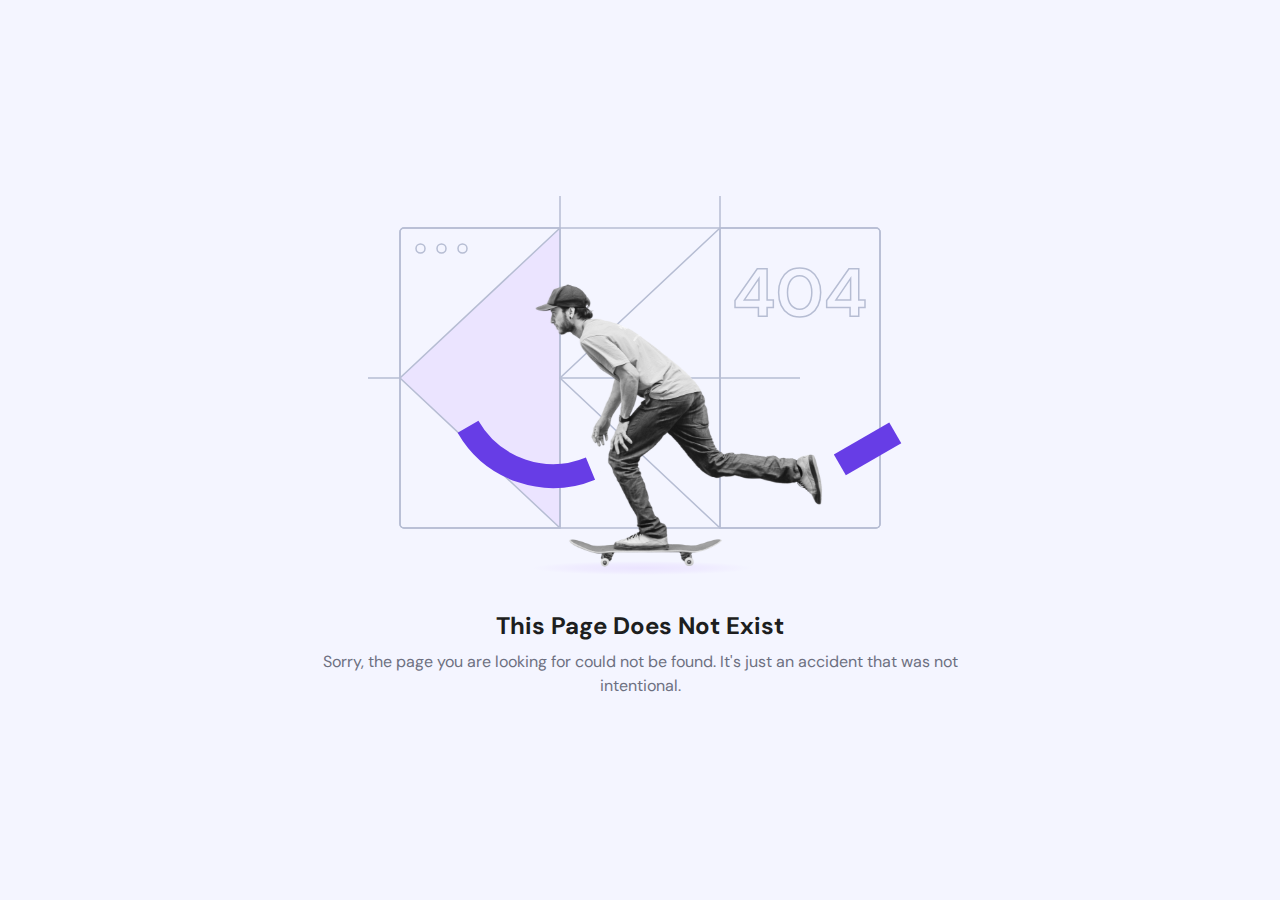
<file: confbg.html>
<!DOCTYPE html><html lang="en-us" prefix="content: http://purl.org/rss/1.0/modules/content/ dc: http://purl.org/dc/terms/ foaf: http://xmlns.com/foaf/0.1/ og: http://ogp.me/ns# rdfs: http://www.w3.org/2000/01/rdf-schema# sioc: http://rdfs.org/sioc/ns# sioct: http://rdfs.org/sioc/types# skos: http://www.w3.org/2004/02/skos/core# xsd: http://www.w3.org/2001/XMLSchema#"><head>
    <meta http-equiv="Content-Type" content="text/html; charset=UTF-8">
    <style type="text/css">
        @charset "UTF-8";

        [ng\:cloak],
        [ng-cloak],
        [data-ng-cloak],
        [x-ng-cloak],
        .ng-cloak,
        .x-ng-cloak,
        .ng-hide:not(.ng-hide-animate) {
            display: none !important;
        }

        ng\:form {
            display: block;
        }

        .ng-animate-shim {
            visibility: hidden;
        }

        .ng-anchor {
            position: absolute;
        }
    </style>
    <meta http-equiv="X-UA-Compatible" content="IE=edge">
    <meta name="viewport" content="width=device-width, initial-scale=1">
    <title>This Page Does Not Exist</title>
    <meta name="description" content="Oops, looks like the page is lost.">
    <link rel="stylesheet" href="css/bootstrap.min_1.css">
    <link href="https://fonts.googleapis.com/css?family=DM+Sans:300,300i,400,400i,600,600i,700,700i,800,800i" rel="stylesheet">
    <link href="https://fonts.googleapis.com/css?family=Roboto:300,300i,400,400i,600,600i,700,700i,800,800i" rel="stylesheet">

    <script type="text/javascript" async="" src="https://www.googletagmanager.com/gtag/js?id=G-9Q6H0QETRF&cx=c&_slc=1"></script>
    <script async="" src="js/analytics.js"></script>
    <script>
        (function (i, s, o, g, r, a, m) {
            i['GoogleAnalyticsObject'] = r; i[r] = i[r] || function () {
                (i[r].q = i[r].q || []).push(arguments)
            }, i[r].l = 1 * new Date(); a = s.createElement(o),
                m = s.getElementsByTagName(o)[0]; a.async = 1; a.src = g; m.parentNode.insertBefore(a, m)
        })(window, document, 'script', 'https://www.google-analytics.com/analytics.js', 'ga');

        ga('create', 'UA-26575989-46', 'auto');
        ga('send', 'pageview');

    </script>
</head>

<body>
    <iframe allow="join-ad-interest-group" data-tagging-id="G-9Q6H0QETRF" data-load-time="1744709464093" height="0" width="0" src="https://td.doubleclick.net/td/ga/rul?tid=G-9Q6H0QETRF&gacid=1669583486.1744709463&gtm=45je54b0v9125959112za200&dma=1&dma_cps=syphamo&gcd=13l3lPl2l2l1&npa=0&pscdl=noapi&aip=1&fledge=1&frm=0&tag_exp=102509683~102803279~102813109~102887800~102926062~103021830~103027016~103051953~103055465~103077950&z=2108504389" style="display: none; visibility: hidden;">
    </iframe>
    <div class="page-not-found">
        <img class="image" alt="Page Not Found" src="images/page_not_found.svg">
        <h1 class="title">This Page Does Not Exist</h1>
        <p class="text">
            Sorry, the page you are looking for could not be found. It's just an
            accident that was not intentional.
        </p>
    </div>


<style>
    body {
        color: #1d1e20;
        background: #f4f5ff;

        font-size: 14px;
        font-family: "DM Sans", "Roboto", sans-serif !important;
        font-weight: 400;
        -ms-text-size-adjust: 100%;
        -webkit-font-smoothing: antialiased;
        -moz-osx-font-smoothing: grayscale;
    }

    .page-not-found {
        display: flex;
        flex-direction: column;
        align-items: center;
        justify-content: center;
        height: 100vh;
        padding: 0 16px;

        img {
            vertical-align: middle;
            border-style: none;
        }

        .image {
            max-width: 100%;
            margin-bottom: 32px;
            height: auto;
            object-fit: contain;
        }

        .title {
            text-align: center;
            margin-top: 0;
            margin-bottom: 8px;
            font-size: 24px;
            line-height: 32px;
            font-weight: 700;
        }

        .text {
            text-align: center;
            max-width: 650px;
            margin-bottom: 24px;
            font-size: 16px;
            line-height: 24px;
            font-weight: 400;
            color: #6D7081;
        }


    }
</style>


</body></html>
</file>
<file: m3m-route/css/style.css>
body {
  font-family: "Roboto Condensed", sans-serif;
}



a:focus,
button:focus,
button:visited {
  box-shadow: none;
}

.highlights-point ul {
  padding: 0;
  margin: 0;
  list-style: none;
/*      column-count: 2;*/
}

.highlights-point ul li {
   display: flex;
    /* box-shadow: 0px 2px 6px 0px rgba(0, 0, 0, 0.5); */
    padding: 12px 10px;
    /* margin-bottom: 5px; */
    /* border-left: 3px solid #02b7f7; */
    box-shadow: 0px 0px 10px #00000036;
    border-left: 2px solid #084a43;
    /* border-bottom: 2px solid #084a43; */
    margin-bottom: 10px;
    border-radius: 0 0px 0px 0;
}

.highlights-point ul li i {
  color: #084a43;
  margin-right: 10px;
  font-size: 1rem;
  margin-top: 3px;
}


 .hero-right .hero-left {
        width: 40%;
        padding-right: 15px;
    }
    .hero-right img {
        width: 100%;
        /* border-top-left-radius: 20px; */
        /* border-bottom-left-radius: 20px; */
        height: 100%;
        max-height: 415px;
        object-fit: cover;
    }
    .hero-right .hero-right-inner-main {
        width: 60%;
        display: flex;
        align-items: center;
        justify-content: space-between;
    }
    .hero-right-inner {
        padding-right: 15px;
    }

.hero-sec .carousel-item{
    position: relative;
}
.hero-sec .carousel-item:before{
    position: absolute;
    content: "";
    top: 0;
    left: 0;
    width: 100%;
    height: 50%;
    background: linear-gradient(to top, rgba(0, 0, 0, 0) 0%, rgb(0 0 0 / 68%) 100%);
}
.hero-sec .carousel-item:after{
    position: absolute;
    content: "";
    top: 0;
    left: 0;
    width: 50%;
    height: 100%;
    background: linear-gradient(to left, rgba(0, 0, 0, 0) 0%, rgb(0 0 0 / 68%) 100%);
    z-index: -1;
}

.feature-img {
    height: 100%;
}
.feature-img a{
    height: 100%;
}
.feature-img a img{
    height: 100%;
    object-fit: cover;
}
    .hero-right {
        position: relative;
        width: 100%;
        /* border-bottom-left-radius: 20px; */
        /* border-top-right-radius: 20px; */
        display: flex;
        /* box-shadow: 0px 0px 10px 5px #00000052 !important; */
    }
    .hero-right img {
        width: 100%;
        /* border-top-left-radius: 20px; */
        /* border-bottom-left-radius: 20px; */
        height: 100%;
        max-height: 415px;
        object-fit: cover;
    }
    #features ul{
          column-count: 1;
    }

    .hero-right .hero-right-inner-main .hero-right-inner img {
        border-radius: 0;
        margin-bottom: 15px;
/*        filter: brightness(0.9);*/
        min-height: 200px;
        max-height: 200px;
        object-fit: cover;
    }
    .hero-right .hero-right-inner-main .hero-right-inner img:last-child {
        margin-bottom: 0;
    }
    
    .hero-right .hero-right-inner-main .hero-right-inner img {
        border-radius: 0;
        margin-bottom: 15px;
/*        filter: brightness(0.9);*/
        min-height: 200px;
        max-height: 200px;
        object-fit: cover;
    }
    .hero-right .hero-right-inner-main .hero-right-inner:last-child {
        padding-right: 0;
    }
    
    .hero-right-inner.hero-right-inner-last {
        padding-right: 0;
    }
    .hero-right-inner {
        padding-right: 15px;
    }

    .hero-right .hero-right-inner-main .hero-right-inner.hero-right-inner-last img {
        /* border-top-right-radius: 20px !important; */
    }
    .hero-right .hero-right-inner-main .hero-right-inner img {
        border-radius: 0;
        margin-bottom: 15px;
/*        filter: brightness(0.7);*/
        min-height: 200px;
        max-height: 200px;
        object-fit: cover;
    }
    .hero-right .hero-right-inner-main .hero-right-inner.hero-right-inner-last img:last-child {
        /* border-bottom-right-radius: 20px !important; */
        border-top-right-radius: 0 !important;
    }
    
    .hero-right .hero-right-inner-main .hero-right-inner img:last-child {
        margin-bottom: 0;
    }
    .hero-right .hero-right-inner-main .hero-right-inner.hero-right-inner-last img {
        /* border-top-right-radius: 20px !important; */
    }
    .hero-right .hero-right-inner-main .hero-right-inner img {
        border-radius: 0;
        margin-bottom: 15px;
/*        filter: brightness(0.7);*/
        min-height: 200px;
        max-height: 200px;
        object-fit: cover;
    }

    .hero-right a {
        position: absolute;
        bottom: 20px;
        right: 30px;
        color: white !important;
        font-size: 14px;
        box-shadow: 0px 0px 0px 1px white;
        padding: 5px;
        border-radius: 4px;
    }
    
    .about-img-gallery {
        margin-top: 2rem;
    }

.highlights-point ul li p {
  font-weight: 500;
  margin-bottom: 0rem;
}

.advantages p {
  font-weight: 500;
}
.navbar-dark .navbar-nav .nav-link:hover{
    color:#feeb64 !important
}
.navbar-dark .navbar-nav li.active .nav-link:hover{
    /*color:#fff!important;*/
}
.video-sec{
  padding: 50px 0;
  background-color: #f5db7014;
  text-align: center;
}

.limited-pathch img{
  width: 150px;
}
.limited-pathch {
    text-align: center;
    z-index: 999;
    display: block;
    position: absolute;
    left: 0;
    right: 0;
    text-align: center;
    bottom: 0;
}

.call_pop a {
  background-color: #084a43;
  color: #000;
  padding: 10px 0;
  margin-bottom: 1rem;
  display: block;
  font-size: 18px;
  font-weight: 600;
}

.overlay::after {
  content: '';
  position: absolute;
  bottom: 0;
  left: 0;
  right: 0;
  top: 0;
  background-color: rgba(0, 0, 0, .3);
}

.plus-captcha {
  display: flex;
}

.plus-captcha .plus-text {
  margin: 5px 5px;
  font-weight: 600;
  color: #000;
}

.plus-captcha span {
  margin-top: 7px;
  margin: 6px 6px;
}

.header-area {
  position: relative;
  /* height: 100vh; */
  background: #5bc0de;
  background-attachment: fixed;
  background-position: center center;
  background-repeat: no-repear;
  background-size: cover;
  z-index: 9999;
}

.overviewText article {
  padding: 0px;
}

.contact .info-wrap {
  box-shadow: 0px 2px 15px rgb(0 0 0 / 10%);
  padding: 30px;
  background: #fff;
}

.info-wrap {
  height: 100%;
}

.sitepla-img img {
  border: 1px dotted #2056a6;
  border-radius: 10px;
}

.contact .info i {
  font-size: 28px;
  color: #fff;
  float: left;
  width: 44px;
  height: 44px;
  background: #2056a6;
  display: flex;
  justify-content: center;
  align-items: center;
  border-radius: 50px;
  transition: all 0.3s ease-in-out;
}

.contact .info h4 {
  padding: 0 0 0 60px;
  font-size: 18px;
  font-weight: 600;
  margin-bottom: 5px;
  color: #000000;
}

.footer-form .form-group {
  margin-bottom: 0.7rem;
}

.footer-form .form-group .form-control {
        margin-bottom: 0.7rem;
    height: 40px;
    border: 1px solid #084a43;
    color: #084a43;
    border-left: 4px solid #084a43;
    border-radius: 10px;
}

.footer-form .form-group .form-control:focus {
  box-shadow: none;
}

.copyright {
      background-color: #084a43;
    padding: 20px 0;
    z-index: 999;
    position: relative;
}




.copyright p {
         color: #ffffff;
    margin: 0;
    text-align: center;
    font-size: 0.9rem;
    font-weight: 300;
}

.copyright a {
  color: #084a43;
  text-decoration: none;
}

.Payment-Plan .desktop {
  display: block;
}

.Payment-Plan .mob {
  display: none;
}

.footer-form #submit {
       color: #fff;
    background-color: #084a43;
    outline: none;
    border: none;
    padding: 0.6rem 1rem;
    margin-top: 0.3rem;
    font-weight: 600;
    border-radius: 15px;
    border-left: 4px solid #ffec64;
    border-right: 4px solid #ffec64;
    width: 150px;
}

.footer-form .plus-captcha .plus-text {
  color: #000000;
}

.contact {
  padding: 40px 0;
  background-color: #fff;
      padding-bottom: 0;
}

.footer-form h2 {
  text-align: center;
    font-size: 30px;
    font-weight: 800;
    color: #084a43;
    margin-bottom: 1rem;
    margin-top: 0rem;
    text-transform: uppercase;
}

.footer-form {
  
  padding: 1rem 2rem 1rem;
  border-radius: 15px;
  height: 100%;

}

ul.footer-contact li {
  display: flex;
  align-items: center;
  align-content: center;
  margin-top: 1.3rem;
}
.

ul.footer-contact {
  padding: 0;
  margin: 0;
}

.footer-contact i {
    font-size: 40px;
  padding-right: 1rem;
}
.footer-contact{
  margin: 0;
  padding: 0;
}
.footer-contact p {
     margin: 0;
    font-size: 16px;
}

.footer-contact p a {
  margin: 0;
    font-size: 16px;
}

.contact .info p {
  padding: 0 0 0 60px;
  margin-bottom: 0;
  font-size: 17px;
  font-weight: 600;
  color: #2056a6;
}

.contact .info p a {
  font-weight: 600;
  color: #2056a6;
  text-decoration: none;
}

section {
  box-shadow: rgba(99, 99, 99, 0.2) 0px 2px 8px 0px;
}

.navbar {
  position: fixed;
  left: 0;
  top: 0;
  padding: 0;
  width: 100%;
  transition: background 0.6s ease-in;
  z-index: 99;
  background-color: #084a43;
  box-shadow: rgba(50, 50, 93, 0.25) 0px 13px 27px -5px, rgba(0, 0, 0, 0.3) 0px 8px 16px -8px;
}

.navbar .navbar-brand {
/*  font-size: 2rem;*/
    display: block;
}

.navbar .navbar-toggler {
  position: relative;
  height: 50px;
  width: 50px;
  border: none;
  cursor: pointer;
  outline: none;
  color: #000;
}

.navbar .navbar-toggler .menu-icon-bar {
  position: absolute;
  left: 15px;
  right: 15px;
  height: 2px;
  background-color: #fff;
  opacity: 0;
  -webkit-transform: translateY(-1px);
  -ms-transform: translateY(-1px);
  transform: translateY(-1px);
  transition: all 0.3s ease-in;
}

.navbar .navbar-toggler .menu-icon-bar:first-child {
  opacity: 1;
  -webkit-transform: translateY(-1px) rotate(45deg);
  -ms-sform: translateY(-1px) rotate(45deg);
  transform: translateY(-1px) rotate(45deg);
}

.navbar .navbar-toggler .menu-icon-bar:last-child {
  opacity: 1;
  -webkit-transform: translateY(-1px) rotate(135deg);
  -ms-sform: translateY(-1px) rotate(135deg);
  transform: translateY(-1px) rotate(135deg);
}

.navbar .navbar-toggler.collapsed .menu-icon-bar {
  opacity: 1;
}

.navbar .navbar-toggler.collapsed .menu-icon-bar:first-child {
  -webkit-transform: translateY(-7px) rotate(0);
  -ms-sform: translateY(-7px) rotate(0);
  transform: translateY(-7px) rotate(0);
}

.navbar .navbar-toggler.collapsed .menu-icon-bar:last-child {
  -webkit-transform: translateY(5px) rotate(0);
  -ms-sform: translateY(5px) rotate(0);
  transform: translateY(5px) rotate(0);
}

.navbar-dark .navbar-nav .nav-link {
  position: relative;
  color: #fff !important;
  /* color: black !important; */
  font-size: 0.9rem;
  font-weight: 400;
  padding: 9px 9px;
  text-transform: uppercase;
  letter-spacing: 0.8px;

}

.navbar-dark .navbar-nav .nav-link.green {
  color: #2056a6 !important;
}


.sidebar-contact {
    position: fixed;
    top: 50%;
    z-index: 99999;
    right: -300px;
    transform: translateY(-50%);
    width: 300px;
    height: auto;
/*    background: #fff;*/
/*    box-shadow: 0 20px 50px rgba(0, 0, 0, .5);*/
    box-sizing: border-box;
    transition: 0.5s;
}
.toggle{
  position: absolute;
    left: -49px;
    width: 40px;
    text-align: center;
    cursor: pointer;
    background: #084a43;
    top: 75px;
    left: -40px;
    line-height: 40px;
    writing-mode: vertical-lr;
    color: #ffec64;
    padding: 10px 2px;
    font-size: 18px;
       border-bottom-left-radius: 13px;
    border-top-left-radius: 13px;

}
.toggle:before{
  font-family:fontAwesome;font-size:20px;color:#222;
}
.toggle.active:before{}

.sidebar-contact.active {
    right: 0px;
}


.pricing-boxes .price-box {
     text-align: center;
    position: relative;
    box-shadow: rgba(0, 0, 0, 0.35) 0px 5px 15px;
    border: none;
    border-radius: 0;
    border-left: 3px solid #084a43;
    height: 100%;
    overflow: hidden;
}
.col-md-4.pricing-boxes {
    margin-bottom: 1rem;
}
.pricing-boxes figure {
    margin: 0 0 0rem;
}

.price-box a.btn{
      padding: 8px 20px;
    background-color: #084a43;
    border-radius: 0;
    border:none;
}
.price-box .circle {
    content: "";
    position: absolute;
    height: 27px;
    width: 27px;
    /* border-radius: 50%; */
    background-color: #084a43;
    left: 0;
    right: 0;
    bottom: -16px;
    overflow: hidden;
    margin: auto;
    border: solid #084a43;
    border-width: 3px 0px 0px 3px;
    transform: rotate(45deg);
    -webkit-transform: rotate(134deg);
    display: none;
}

.framed {
  border: 15px solid rgba(0, 0, 0, 0.05);
  padding: 25px;
}

.pricing-boxes .price-box h3 {
      font-size: 16px;
    margin: 0;
    background-color: #084a43;
    color: #fff;
    padding: 10px;
    border-radius: 0px 0;
    margin-top: 10px;
        position: relative;
}
.pricing-boxes .price-box h3:before{
  content: "";
    position: absolute;
    height: 27px;
    width: 27px;
    /* border-radius: 50%; */
    background-color: #fff;
    left: -13px;
    /* right: 0; */
    bottom: 6px;
    overflow: hidden;
    margin: auto;
    border: solid #084a43;
    border-width: 0px 0px 0px 0px;
    transform: rotate(45deg);
    -webkit-transform: rotate(134deg);
}
.pricing-boxes .price-box h3:after{
  content: "";
    position: absolute;
    height: 27px;
    width: 27px;
    /* border-radius: 50%; */
    background-color: #fff;
    right: -13px;
    /* right: 0; */
    bottom: 6px;
    overflow: hidden;
    margin: auto;
    border: solid #084a43;
    border-width: 0px 0px 0px 0px;
    transform: rotate(45deg);
    -webkit-transform: rotate(134deg);
}

.pricing-boxes .price-box .values {
  margin: 5px 0;
}
.lc-map a img {
    height: 300px;
    object-fit: cover;
    overflow: hidden;
}
.lc-map p {
    background-color: #084a43;
    color: #fff;
    text-align: center;
    padding: 8px;
    font-size: 20px;
    margin-bottom: 0;
    margin-top: 1rem;
}

.pricing-boxes .price-box .values figure {
  border-bottom: 1px solid rgba(0, 0, 0, 0.1);
  padding: 4px 0;
}

.pricing-boxes .price-box .values figure.not-available {
  filter: progid:DXImageTransform.Microsoft.Alpha(Opacity=50);
  opacity: 0.5;
}

.pricing-boxes .price-box .values figure:last-child {
  border-bottom: none;
}

.pricing-boxes .price-box.framed .price-box-footer {
  background-color: rgba(0, 0, 0, 0.05);
  margin: 20px -25px -25px -25px;
}

.pricing-boxes .price-box .price-box-footer {
  padding-top: 25px;
  padding-bottom: 10px;
}

.pricing-boxes .price-box .promotion-title span {
  font-size: 11px;
  color: #fff;
  background-color: #50aa8d;
  padding: 8px 10px;
}

.pricing-boxes .price-box .promotion-title {
  position: absolute;
  top: -10px;
  left: 0;
  width: 100%;
}

.price-box-footer .btn-primary {
  outline: none;
  border: none;
  border-left: 4px solid #084a43;
  padding: 10px 10px;
  background: linear-gradient(to right, #084a43 50%, #203d3b 50%);
  color: #fff;
      font-weight: 600;
}
.current-development{
  margin-top: 1rem;
      position: relative;
}
  .current-development a.desktop-c{
  display: block;
}
.current-development a.mobile-c{
  display: none;
}

.sticky-addd {
/*    position: sticky;*/
/*    top: 200px;*/
height: 100%;
}
.sticky-addd img{
/*    border: 10px solid #fff;
    box-shadow: rgba(100, 100, 111, 0.2) 0px 7px 29px 0px;*/
    height: 100%;
    object-fit: cover;
}
    


.sticky-ad a img{
  padding: 10px;
  box-shadow: rgba(50, 50, 93, 0.25) 0px 50px 100px -20px, rgba(0, 0, 0, 0.3) 0px 30px 60px -30px;
}
.current-development a img {
    border: 2px solid #2e5a32;
    box-shadow: rgba(50, 50, 93, 0.25) 0px 13px 27px -5px, rgba(0, 0, 0, 0.3) 0px 8px 16px -8px;
}

.price-box-footer .btn-primary:hover {
  color: #fff;
  border-left: 4px solid #203d3b;
}

.navbar-nav .nav-link.btn {
      color: #fff !important;
    font-weight: 600;
    padding: 10px 9px;
    background: linear-gradient(to right, #2a632b 50%, #203d3b 50%);
    border-radius: 8px;
    border: none;
    border-left: 4px solid #084a43;
    border-right: 4px solid #084a43;
}

.navbar-nav .nav-link.btn:hover{
  color: #fff!important;
}
.navbar-nav .nav-link.btn:focus{
  box-shadow: none;
}
.about-sec-btn a {
  color: #fff;
    border-left: 4px solid #203d3b;
    padding: 12px 20px;
    background: linear-gradient(to right, #203d3b 50%, #084a43 50%);
        margin-top: 1rem;
    display: inline-block;
    border-radius: 15px 0;
}
.highlights-point p{
  font-weight: 500;
}
.carousel-indicators button {
    height: 15px!important;
    width: 15px!important;
    border-radius: 50%;
    border: 2px solid #ffffff!important;
    opacity: 1!important;
    padding: 0px !important;
}
.carousel-indicators button.active{
  border: 2px solid #203d3b!important;
}



.navbar .dropdown-menu {
  padding: 0;
  background-color: rgba(0, 0, 0, .9);
}

.navbar .dropdown-menu .dropdown-item {
  position: relative;
  padding: 10px 20px;
  color: #fff;
  font-size: 1.4rem;
  border-bottom: 1px solid rgba(255, 255, 255, .1);
  transition: color 0.2s ease-in;
}

.navbar .dropdown-menu .dropdown-item:last-child {
  border-bottom: none;
}

.navbar .dropdown-menu .dropdown-item:hover {
  background: transparent;
  color: #2056a6;
}

.navbar .dropdown-menu .dropdown-item::before {
  content: '';
  position: absolute;
  bottom: 0;
  left: 0;
  top: 0;
  width: 5px;
  background-color: #2056a6;
  opacity: 0;
  transition: opacity 0.2s ease-in;
}

.navbar .dropdown-menu .dropdown-item:hover::before {
  opacity: 1;
}

.navbar.fixed-top {
  position: fixed;
  -webkit-animation: navbar-animation 0.6s;
  animation: navbar-animation 0.6s;
  background-color: fff;
}


.cta-section{
  padding: 1rem;
  background-color: #084a43;
}
.content {
  padding: 120px 0;
}

.ml-auto {
  margin-left: auto !important;
}


.navbar-brand .logo {
    width: 155px;
    padding: 6px 0px;
    /* background-color: #084a43 !important; */
    border-radius: 0;
}

@media screen and (min-width: 767px) {
  .dropdown-menu {
    min-width: 200px;
    -webkit-animation: dropdown-animation 0.3s;
    animation: dropdown-animation 0.3s;
    -webkit-transform-origin: top;
    -ms-transform-origin: top;
    transform-origin: top;
  }
}

@-webkit-keyframes navbar-animation {
  0% {
    opacity: 0;
    -webkit-transform: translateY(-100%);
    -ms-transform: translateY(-100%);
    transform: translateY(-100%);
  }

  100% {
    opacity: 1;
    -webkit-transform: translateY(0);
    -ms-transform: translateY(0);
    transform: translateY(0);
  }
}

@keyframes navbar-animation {
  0% {
    opacity: 0;
    -webkit-transform: translateY(-100%);
    -ms-transform: translateY(-100%);
    transform: translateY(-100%);
  }

  100% {
    opacity: 1;
    -webkit-transform: translateY(0);
    -ms-transform: translateY(0);
    transform: translateY(0);
  }
}

@-webkit-keyframes dropdown-animation {
  0% {
    -webkit-transform: scaleY(0);
    -ms-transform: scaleY(0);
    transform: scaleY(0);
  }

  75% {
    -webkit-transform: scaleY(1.1);
    -ms-transform: scaleY(1.1);
    transform: scaleY(1.1);
  }

  100% {
    -webkit-transform: scaleY(1);
    -ms-transform: scaleY(1);
    transform: scaleY(1);
  }
}

@keyframes dropdown-animation {
  0% {
    -webkit-transform: scaleY(0);
    -ms-transform: scaleY(0);
    transform: scaleY(0);
  }

  75% {
    -webkit-transform: scaleY(1.1);
    -ms-transform: scaleY(1.1);
    transform: scaleY(1.1);
  }

  100% {
    -webkit-transform: scaleY(1);
    -ms-transform: scaleY(1);
    transform: scaleY(1);
  }
}

.banner-section {
    z-index: 999;
    position: relative;
}


.banner-main .carousel-caption {
    position: absolute;
    right: 2%;
    bottom: 1.25rem;
    left: 0%;
    padding-top: 1.25rem;
    padding-bottom: 4.25rem;
    color: #fff;
    text-align: left;
}
.carousel-caption-content {
       padding: 1.5rem;
    position: relative;
    background-color: #181818e5;
    z-index: 99999;
    border-right: 6px solid #fbe864;
}

@keyframes rotate {
  to {
    --angle: 360deg;
  }
}

@property --angle {
  syntax: "<angle>";
  initial-value: 0deg;
  inherits: false;
}

img.shake {
    width: 22px;
    text-align: center;
    margin-right: 14px;
}

.shake {
  animation: shake 1.5s cubic-bezier(.36, .07, .19, .97) both infinite
}
@keyframes shake {
5%, 45% {
transform: translate3d(-1px, 0, 0);
}
10%, 40% {
transform: translate3d(2px, 0, 0);
}
15%, 25%, 35% {
transform: translate3d(-2px, 0, 0)
}
20%, 30% {
transform: translate3d(2px, 0, 0);
}
50% {
transform: translate3d(0, 0, 0);
}
100% {
transform: translate3d(0, 0, 0);
}
}



/*.carousel-caption-content:after {
  content: '';
  position: absolute;
  top: calc(-1 * var(--borderWidth));
  left: calc(-1 * var(--borderWidth));
  height: calc(100% + var(--borderWidth) * 2);
  width: calc(100% + var(--borderWidth) * 2);
  background: linear-gradient(60deg, #f79533, #f37055, #ef4e7b, #a166ab, #5073b8, #1098ad, #07b39b, #6fba82);
  border-radius: calc(2 * var(--borderWidth));
  z-index: -1;
  animation: animatedgradient 3s ease alternate infinite;
  background-size: 300% 300%;
}*/


@keyframes animatedgradient {
  0% {
    background-position: 0% 50%;
  }
  50% {
    background-position: 100% 50%;
  }
  100% {
    background-position: 0% 50%;
  }
}
.banner-section .tagline {
  color: #ffffff;
  font-weight: 600;
  background-color: transparent;
  padding: 5px;
  font-size: 18px;
}
.banner-section .carousel-item {
    height: 100vh;

  }
  .banner-section .carousel-item img{
    height: 100%;
    object-fit: cover;
  }

.banner-section h1 {
    color: #ffec64;
    font-weight: 700;
    font-size: 35px;
/*    margin-top: 1rem;*/
    text-transform: uppercase;
    text-shadow: 2px 2px 1px #000;
}


.banner-section h3 {
  color: #fff;
  text-shadow: 1px 1px 1px #000;
  font-weight: 400;
      font-size: 20px;
}

.banner-section h1 span {
  color: white;
    font-weight: 600;
    font-size: 20px;
    text-transform: capitalize;
}

.banner-section h2 {
  /* color: #fff; */
  color: #fff;
  font-weight: 600;
  font-size: 1rem;
}
.banner-section .carousel-item img.banner-pro-icon {
    width: 19px;
    /* background-color: #ffec64; */
    /* padding: 10px; */
/*    filter: invert(1);*/
    margin-right: 5px;
}
#filled {
      background: linear-gradient(to right, #ffffff 50%, #ffec64 50%);
    color: #07443e;
  font-weight: 500;
 margin-right: 7px;
    border-radius: 0;
}
.about-immmg{
  position: relative;
  box-shadow: rgba(0, 0, 0, 0.24) 0px 3px 8px;
  padding: 10px;
}
.about-immmg:after {
    position: absolute;
    /* background-color: #084a43; */
    height: 100%;
    width: 100%;
    content: "";
    left: 20px;
    top: 20px;
    z-index: -1;
}

#filled:hover {
  color: #000;
}

.banner-form-logo {
  max-width: 80%;
}

.enquiry-form {
  background-color: #07443e;
    padding: 20px;
    z-index: 99;
    border-radius: 15px 0px 0 15px;
    /* border: 10px solid #ffffff1c; */
    box-shadow: rgb(0 0 0 / 25%) 0px 54px 55px, rgb(0 0 0 / 12%) 0px -12px 30px, rgb(0 0 0 / 12%) 0px 4px 6px, rgb(0 0 0 / 17%) 0px 12px 13px, rgb(0 0 0 / 9%) 0px -3px 5px;
        border-bottom: 5px solid #ffec64;
    border-top: 5px solid #ffec64;
}

.enquiry-form .form-check-input {
  border-radius: 0.25em;
  border: 2px solid #2056a6;
}

.enquiry-form .form-check .form-check-input:checked~.form-check-label::before {
  background-color: red;
}

.custom-checkbox .custom-control-input:checked~.custom-control-label::before {
  background-color: red;
}

.enquiry-form h4 {
  background-color: #084a43;
  margin: -20px -20px 10px -20px;
  border-radius: 0;
  padding: 10px;
  text-align: center;
  font-weight: 700;
  color: #000000;
  font-size: 22px;
  -webkit-border-radius: 0;
  -moz-border-radius: 0;
  -ms-border-radius: 0;
  -o-border-radius: 0;
}

.enquiry-form h5 {
    color: #fff;
    font-size: 1.05rem;
    background-color: #084a43;
    padding: 10px;
        border-radius: 10px;
}
.enquiry-form .plus-captcha .plus-text{
  color: #fff;
}
li.center-logo{
  margin-left: 1rem;
  margin-right: 1rem;
  padding: 0.5rem;
}
.enquiry-form .form-control {
   border: none;
    box-shadow: none;
    outline: 0;
    margin-bottom: 1rem;
    color: #000000;
    font-weight: 600;
    font-size: 16px;
    border-radius: 11px;
    /* border-left: 4px solid #084a43; */
    padding: 0.475rem 0.75rem;
  
}
#main-nav .navbar-nav{
      align-items: center;
}

.enquiry-form .form-control::placeholder {
  color: #000;
}

.form-submit {
  text-align: center;
  margin: 0.3rem 0;
}

.line_1 {
  width: 200px;
  margin-top: 10px;
  height: 1px;
  background: #000;
  position: relative;
}

.line_2 {
  width: 150px;
  margin-top: 5px;
  margin-bottom: 8px;
  height: 1px;
  background: #000;
  position: relative;
}
img.call-gif {
    width: 71px;
}
.header-call {
      background-color: #fff;
    margin-left: 1rem;
    padding: 0.4rem;
    padding-left: 0px;
    color: #084a43;
    font-size: 20px;
    font-weight: 700;
    border-radius: 10px;
}

.form-submit .btn-primary {
 background-color: #fff;
    padding: 8px 20px;
    box-shadow: none;
    border: none;
    outline: 0;
    color: #084a43;
    font-weight: 600;
    border-radius: 0;
    text-transform: uppercase;
    border-radius: 15px;
    border-left: 4px solid #ffec64;
    border-right: 4px solid #ffec64;
    width: 133px;
}

.heading h3 {
  font-size: 30px;
  font-weight: 800;
  line-height: 1.37;
  /* text-align: left; */
     color: #084a43;
  position: relative;
}

.heading {
  position: relative;
}

/*.heading h3::after{

  content: '';
    position: absolute;
    background: url(../img/border-gold.webp);
    width: 200px;
    height: 151px;
    background-size: contain;
    background-repeat: no-repeat;
    left: 0;
}*/
.about-sec article p {
    text-align: justify;
    font-size: 16px;
    font-weight: 400;
}


.overview-box {
  text-align: center;
  justify-content: center;
  align-items: center;
  display: flex;
  flex-wrap: wrap;
  box-shadow: 0 0 1px #fff;
  background: #2056a6;
}
.navbar-dark .navbar-nav  li.active{
    /*background-color:#2a632b!important;*/
    /*color:#fff!important;*/
    /*    border-radius: 8px;*/
        background-color: transparent;
    color: #000!important;
    border-radius: 8px;
}
.navbar-dark .navbar-nav  li.active a{
    /*color:#fff!important;*/
        /*color: #2a632b!important;*/
}

.overview-box img {
  width: 82px;
  margin: 10px auto;
  filter: invert(.91);
}

.overview-con {
  width: 100%;
  min-height: 99px;
}

.overview-box h3 {
  font-size: 17px;
  color: #fff;
}

.advantages .heading h3 {
  margin-bottom: 0rem;
}
.navbar .navbar-toggler:focus{
  outline: none;
  border:none;
  box-shadow: none;
}
.price_section .price_lists .btn:focus{
  outline: none;
  border:none;
  box-shadow: none;
}
.amen_list {
       position: relative;
    display: block;
    overflow: hidden;
    z-index: 1;
    padding: 1rem;
    margin-bottom: 1.4rem;
    border-radius: 0;
    text-align: center;
    background-color: #ffffff;
    box-shadow: 0px 0px 10px #00000036;
/*    border-left: 3px solid #ffec64;*/
    min-height: 144px;
}
.amen_list:before {
    position: absolute;
    background-color: #ffec64;
    content: "";
    display: block;
    width: 0px;
    top: 0;
    height: 100%;
    transition: all 300ms cubic-bezier(0.455, 0.03, 0.515, 0.955);
    left: 0;
        z-index: -1;
}
.amen_list:hover:before {
    width: 100%;
}

section#amenities {
    position: relative;
/*    background-image: url(../img/service-bg1.png);*/
    background-size: cover;
    background-attachment: fixed;
    background-repeat: no-repeat;
  }



.amen_list:hover {
  box-shadow: rgba(50, 50, 93, 0.25) 0px 13px 27px -5px, rgba(0, 0, 0, 0.3) 0px 8px 16px -8px;
}

.gallery a {
  /* margin: 12px 0; */
  display: block;
  /* border: 2px solid #2056a6; */
  /* border-radius: 22px; */
  overflow: hidden;
}



a .mobile {
  display: none;
}

a .desktop {
  display: block;
}

.sideimage {
  height: 100%;
  position: relative;
  width: 100%;
  max-height:700px;
  overflow:hidden;
}

.sideimage a {
  height: 100%;
}

.sideimage::before {
    position: absolute;
    top: 0;
    left: -75%;
    z-index: 2;
    display: block;
    content: '';
    width: 50%;
    height: 100%;
    background: -webkit-linear-gradient(left, rgba(255,255,255,0) 0%, rgba(255,255,255,.3) 100%);
    background: linear-gradient(to right, rgba(255,255,255,0) 0%, rgba(255,255,255,.3) 100%);
    -webkit-transform: skewX(-25deg);
    transform: skewX(-25deg);
}
.sideimage:hover::before {
    -webkit-animation: shine .75s;
    animation: shine .75s;
}
ul.footer-contact li a img {
    /* filter: invert(1); */
    width: 148px;
}
.sideimage a img {
  height: 100%;
   object-fit: cover; 
  cursor: zoom-in;
  border-radius: 20px;
  padding: 1rem;
    border-radius: 0px;
    box-shadow: 9px -11px 20px 0px #b5b2b2;
    box-shadow: rgba(0, 0, 0, 0.25) 0px 14px 28px, rgba(0, 0, 0, 0.22) 0px 10px 10px;
}

.advantages {
  padding: 50px 0;
  background: url(../images/bg-apartment.png) no-repeat left bottom;
}

#Pricing {
/*  text-align: center;*/
  /*  background-color: #d7d7fa3b;*/
  padding: 4% 0;
}

#Pricing table {
  font-size: 17px;
  margin-top: 2.5rem;
  border: none;
}

.table-striped tbody tr:nth-of-type(odd) {
  background-color: rgb(211 220 255);
}

.advantages ul {
  margin: 0;
  padding: 0;
  list-style: none;
  margin-top: 1rem;
}

.advantages ul li {
  display: flex;
  margin-bottom: 0.7rem;
}

.modal-body .modalimage {
  max-height: 200px;
  object-fit: cover;
}

.modal-dialog{
  position: relative;
  top: 50px;
  width: auto;
  /* margin: 0.5rem; */
  pointer-events: none;
}

.advantages ul li i {
  color: #2a5a30;
  padding-right: 0.5rem;
  font-size: 1.5rem;
}

.advantages ul li p {
  font-weight: 500;
  margin-bottom: 0rem;
}

.site-plan {
  padding: 50px 0;
  background-color: #fefbf6;
}

#Pricing .heading h3 {
  text-align: center;
  margin-bottom: 2rem;
}


.footer-cta {
  position: relative;
  justify-content: center;
  width: 100%;
  text-align: center;
  min-height: 350px;
  background-image: url(../img/whiteland-the-aspen.webp);
  background-attachment: fixed;
  background-size: cover;
}
.coming-soon {
        display: inline;
    background-color: #084a43;
    padding: 10px;
    font-size: 15px;
    text-transform: uppercase;
    border-radius: 15px 0;
}




.footer-cta .plug-left,
.footer-cta .plug-right {
  z-index: 1;
  top: 50%;
  width: auto;
  height: 16px;
  margin-top: -8px;
  transition: all 0.1s ease-in-out;
  fill: #3256a4;
}

.footer-cta .plug-left {
  position: absolute;
  right: 50%;
  margin-right: 200px;
  transition: all 0.1s ease-in-out;
}

.footer-cta .plug-right {
  position: absolute;
  left: 50%;
  margin-left: 200px;
}

.footer-cta .btn-primary {
  position: absolute;
  z-index: 100 !important;
  /* min-width: 300px; */
  padding: 1rem 2.5rem;
  font-size: 16px;
  -webkit-font-smoothing: antialiased;
  font-weight: 600;
  line-height: 1.5;
  border: none;
  left: 0;
  right: 0;
  display: inline-table;
  margin: 0 auto;
  top: 40%;
  background: linear-gradient(to right, #084a43 50%, #fbba48 50%);
  color: #000000;
  border-left: 8px solid #084a43;
}

.price_lists li {
    background: #fdf7da;
    position: relative;
    list-style: circle;
    margin-bottom: 10px;
}
.price_section .price_lists .size {
    z-index: 999;
    background: #1d6325;
    writing-mode: vertical-rl;
    transform: rotate(180deg);
    position: absolute;
    top: 0;
    left: 0;
    bottom: 0;
    width: 50px;
    color: #fff;
    display: flex;
    align-items: center;
    justify-content: center;
    font-weight: 400;
    letter-spacing: 2px;
    padding: 10px;
}
.price_section .price_lists .icon {
    margin-bottom: 10px;
/*    display: flex;*/
    align-items: center;
}
.price_section .price_lists .icon img {
    max-width: 20px;
}
.price_section .price_lists .cont {
    padding: 20px 10px 20px 20px;
    width: 100%;
    position: relative;
    box-shadow: rgba(99, 99, 99, 0.2) 0px 2px 8px 0px;
    background-color: #fcf7db;
    padding-left: 34px;
}
.price_section .price_lists .l {
    width: 100%;
}
.cont ul {
    padding: 0;
    margin: 0;
}
.price_section .price_lists .typo {
    font-size: 16px;
    line-height: 20px;
}
.price_section .price_lists .typo {
    font-size: 16px;
    font-weight: 600;
    color: #333;
    margin: 0;
}
.price_lists .price {
    font-size: 22px;
}
.price_section .price_lists .price {
    font-size: 26px;
}
.price_section .price_lists .price {
    font-weight: 600;
    color: #111;
    margin-top: 15px;
}
.price_section .price_lists .btn {
       font-size: 16px;
    color: #fff;
    font-weight: 500;
    border-left: 4px solid #203d3b;
    padding: 12px 20px;
    background: linear-gradient(to right, #203d3b 50%, #084a43 50%);
    margin-top: 1rem;
    display: inline-block;
    border-radius: 8px;
}
.price_section .price_lists .btn:hover, .price_section .price_lists .btn:focus, .price_section .price_lists .btn:visited{
        color: #000;
    background-position: left bottom !important;
    outline:none;
    box-shadow:none;
}
.project-image {
    position: relative;
    overflow: hidden;
}
.project-image img{
    overflow:hidden;
    height: 300px;
    object-fit: cover;
    overflow: hidden;
	-webkit-transition: .3s ease-in-out;
	transition: .3s ease-in-out;
}
.project-image::before {
	position: absolute;
	top: 0;
	left: -75%;
	z-index: 2;
	display: block;
	content: '';
	width: 50%;
	height: 100%;
	background: -webkit-linear-gradient(left, rgba(255,255,255,0) 0%, rgba(255,255,255,.3) 100%);
	background: linear-gradient(to right, rgba(255,255,255,0) 0%, rgba(255,255,255,.3) 100%);
	-webkit-transform: skewX(-25deg);
	transform: skewX(-25deg);
}
.project-image:hover::before {
	-webkit-animation: shine .75s;
	animation: shine .75s;
}

@-webkit-keyframes shine {
	100% {
		left: 125%;
	}
}
@keyframes shine {
	100% {
		left: 125%;
	}
}


p.project-name{
font-size: 16px;
font-weight: 600;
text-transform: uppercase;
padding: 10px 10px;
background-color: #1d6325;
color: #fff;
text-align: center;
    z-index: 9;
    position: relative;
}

.price_section .price_lists p {
    margin: 0;
}




.footer-cta .btn-primary:hover {
  color: #fbba48;
  border-left: 8px solid #fbba48;
}

.floor-plan .heading h3 {
  text-align: center;
  margin-bottom: 2rem;
}

.floorplanimages {
  position: relative;
  margin-bottom: 1rem;
  border-radius: 15px;
  display: block;
}

.highlights {
  padding: 50px 0;
/*  background-color: #f5db7014;*/
}

#Pricing tr th {
  font-weight: 700;
}

.view-floor {
  position: absolute;
  top: 0;
  left: 0;
  right: 0;
  text-align: center;
  background-color: #000000c4;
  height: 100%;
  width: 100%;
  transition: .1s ease-in;
  opacity: 0;
  cursor: zoom-in;
  color: #fff;
  display: flex;
  align-items: center;
  justify-content: center;
  border-radius: 10px;
  -webkit-transition: .1s ease-in;
  -moz-transition: .1s ease-in;
  -ms-transition: .1s ease-in;
  -o-transition: .1s ease-in;
}

.floorplanimages:hover .view-floor {
  opacity: 1;
}

.floor-plan a img {
  max-height: 291px;
  object-fit: cover;
  margin-bottom: 0rem;
}

.floor-title {
    text-align: center;
    color: #fff;
    text-decoration: none;
    padding: 5px;
    margin: 0;
    background-color: #084a43;
}



.floor-plan a {
    margin: 0;
    border-radius: 0px;
    /* filter: blur(2px); */
    text-decoration: none;
    display: block;
    border: 2px solid #084a43;
}

.siteplan {
  padding: 40px 0;
  text-align: center;
}

.siteplan .heading h3 {
  text-align: center;
}

#Pricing tr td button {
  font-weight: 500;
  background-color: #2056a6;
  color: #fff;
}

button.floor-enq-btn {
  background-image: linear-gradient(to right, #82086e, #4fffff);
  width: 97%;
  margin: 0 7px;
  outline: none;
  border: none;
  font-weight: 600;
  padding: 9px;
  margin-bottom: 1rem;
  color: #fff;
}

#form-logo {
    /* padding: 20px; */
    /* width: 162px; */
    max-width: 100px;
    margin-top: 12px;
}

.fixed-form p {
  margin-bottom: 7px !important;
  text-align: center;
  color: #2056a6;
  /* border-top: 1px dotted; */
  padding-top: 4px;
  font-weight: 500;
}

.fixed-form.fixed {
      text-align: center;
    display: block;
    padding: 0 20px 20px;
    border-left: 2px solid #084a43;
    border-right: 2px solid #084a43;
}

h5.modal-title {
      background-color: #084a43;
    font-size: 18px;
  text-align: center; 
  border-radius: 0px;
  padding: 5px;
  -webkit-border-radius: 0px;
  -moz-border-radius: 0px;
  -ms-border-radius: 0px;
  -o-border-radius: 0px;
  color: #fff;
}

.modal .modal-body {
  padding: 0;
}
.mobile-btn {
  position: fixed;
  bottom: 50px;
  left: 30px;
  z-index: 999;
  font-size: 31px;
  color: #000;
  padding: 0;
  margin: 0;
  height: 50px;
  width: 50px;
  border-radius: 50%;
  background-color: #fbba48;
  text-align: center;
  justify-content: center;
  align-items: center;
  font-size: 24px;
  display: flex;
  z-index: 99;
  display:none;
}

.whtsap-btn {
  position: fixed;
    bottom: 50px;
    left: 30px;
    z-index: 999;
    font-size: 31px;
    color: #ffffff;
    padding: 0;
    margin: 0;
    height: 50px;
    width: 50px;
    border-radius: 50%;
    background-color: #248e4f !important;
    text-align: center;
    justify-content: center;
    align-items: center;
    display: flex;
    text-decoration: none;
    font-size: 24px;
    z-index: 99;
}
.whtsap-btn:hover{
  color: #fff;
}

 @keyframes widgetPulse {
        0% {
            -webkit-transform: scale(1, 1);
            transform: scale(1, 1);
            opacity: 1
        }
        100% {
            -webkit-transform: scale(1.8, 1.8);
            transform: scale(1.8, 1.8);
            opacity: 0
        }
    }

.blink:before {
    position: absolute;
    content: '';
    left: 0;
    top: 0;
    bottom: 0;
    right: 0;
    border: 1px solid #203d3b;
    border-radius: 100px;
    -webkit-animation: widgetPulse infinite 1.5s;
    animation: widgetPulse infinite 1.5s;
    pointer-events: none;
}
.blink:after {
    position: absolute;
    content: '';
    left: 0;
    top: 0;
    bottom: 0;
    right: 0;
    border: 1px solid #203d3b;
    border-radius: 100px;
    -webkit-animation: widgetPulse2 infinite 1.5s;
    animation: widgetPulse2 infinite 1.5s;
    pointer-events: none;
}


.blink{
    margin-right: 0.5rem;
    -webkit-animation: glowing 1200ms infinite;
    -moz-animation: glowing 1200ms infinite;
    -o-animation: glowing 1200ms infinite;
    animation: glowing 1200ms infinite;
}

@keyframes glowing {

  0% { background-color: #203d3b; box-shadow: 0 0 3px #203d3b; }

  50% { background-color: #203d3b; box-shadow: 0 0 20px #203d3b; }

  100% { background-color: #203d3b; box-shadow: 0 0 3px #203d3b; }

}

.btn.book-now {
    background: #203d3b;
    border-radius: 0;
    color: #fff;
    display: inline-block;
    font-size: 1rem;
    height: 40px;
    line-height: 30px;
    position: fixed;
    left: 40px;
    text-align: center;
    text-decoration: none;
    text-transform: uppercase;
    -moz-transform: rotate(-90deg);
    -ms-transform: rotate(-90deg);
    -o-transform: rotate(-90deg);
    -webkit-transform: rotate(270deg);
    transform-origin: bottom left;
    width: 184px;
    top: 50%;
}
.sub-title {
        text-transform: uppercase;
    color: #ffffff;
    font-weight: 700;
    background: linear-gradient(90deg, #ffffff 0%, #ffffff 100%);
    -webkit-background-clip: text;
    background-clip: text;
    -webkit-text-fill-color: transparent;
    display: inline-block;
    position: relative;
    z-index: 1;
}
.fixed-form .formFooter {
  display: flex;
  justify-content: space-between;
  align-items: center;
}

.modal .btn-close {
  position: absolute;
  background-image: none;
  right: 0;
  top: 0;
  background-color: white;
  opacity: 1;
  padding: 5px;
  border-radius: 0;
  font-size: 15px;
  background-position: center !important;
}
  .price_section {
    padding: 4rem 0;
}
.fixed-form .form-control,
.fixed-form .form-control:focus {
       margin-bottom: 0.8rem;
    border-radius: 0;
    -moz-border-radius: 15px 0px;
    -ms-border-radius: 15px 0px;
    -o-border-radius: 15px 0px;
    box-shadow: none;
    border: none;
    border: 1px solid #084a43;
    height: 40px;
}
.floor-plan-sliders .item p{
  font-size: 20px;
  color: #084a43;
  margin-bottom: 0;
  padding: 5px;
}
.floor-plan-sliders .owl-nav {
  text-align: center;
  position: absolute;
  left: 0;
  right: 0;
  margin: auto;
  bottom: -25px;
  /* margin-top: 2rem; */
  width: 100px;
  /* padding-top: 4rem; */
}
.floor-plan-sliders .owl-nav button{
  margin:0 5px;
}
.floor-plan-sliders .owl-nav button span{
  height: 40px;
    width: 40px;
    border-radius: 50%;
    line-height: 33px;
    background-color: #084a43;
    display: block;
    margin-top: 1rem;
    color: #fff;
    font-size: 3rem;
}

.floor-plan-sliders .item img{
  height: 300px;
  object-fit:cover;
}

.fixed-form .formFooter button {
    text-align: center;
    background: #084a43;
    color: #fff;
    border: none;
    padding: 10px 15px;
    border-radius: 0;
    text-transform: uppercase;
    font-weight: 600;
    font-size: 15px;
    outline: none;
    width: 126px;
    border-right: 4px solid #203d3b;
    border-left: 4px solid #203d3b;
}
.price_section .heading h3{
  margin-bottom: 2rem;
}
.modal .fixed-form.fixed {
  border: none;
    border-bottom: 5px solid #084a43;
  }

.highlights tr td a {
  color: #2056a6;
  text-decoration: none;
}



.floor-plan {
  padding: 50px 0;
}

.gallery {
  padding: 50px 0;
/*  background-color: #f5db7014;*/
}

.gallery .heading h3 {
  text-align: center;
}

.site-plan .heading h3 {
  text-align: center;
}

.sec_3 {
  padding: 60px 0;
  /*  background-color: #d7d7fa3b;*/
}

.amen_list svg {
  width: 3rem;
  padding-bottom: 0.5rem;
  color: #084a43;
  margin-right: 1rem;
}

.amen_list i {
    padding-bottom: 0.5rem;
    color: #000000;
    margin-right: 1rem;
    font-size: 1.6rem;
    border: 1px solid #084a43;
    padding: 0.6rem;
}
.amen_list img {
  color: #000000;
  margin-bottom: 0rem;
  font-size: 1.6rem;
  border: none;
  padding: 0.6rem;
  width: 80px;
  border-radius: 13px;
}

.sec_3 .heading h3 {
  text-align: center;
  margin-bottom: 2rem;
}

.amen_list span {
  overflow: hidden;
  display: block;
  font-weight: 500;
  color: #000000;
}
.amen_list p {
  overflow: hidden;
  display: block;
  font-weight: 500;
  color: #000;
      margin-bottom: 0;
          text-transform: capitalize;
}
.highlights-point ul li img.f-icon {
    width: 24px;
    height: 24px;
    margin-right: 8px;
        filter: brightness(0.5);
}

.readmore a {
  background: #fff;
  padding: 5px 12px;
  margin-top: 16px;
  border: 1px solid #fff;
  display: block;
  color: #2056a6;
  text-decoration: none;
  font-weight: 600;
}

.readmore a:hover {
  text-decoration: none;
}

.about-image {
  border-radius: 15px;
  box-shadow: rgb(14 30 37 / 12%) 0px 2px 4px 0px, rgb(14 30 37 / 32%) 0px 2px 16px 0px;
  border: 2px solid #d5d5d5;
  padding: 2px;
  background-color: transparent;
}

.spanoverview {
  background: #ffffff;
  padding: 2px;
  color: #000;
}

.about-sec {
  padding: 60px 0;
/*  background: url(../img/aboutLftBG.jpg) no-repeat left bottom;*/

}

.enquiry-form label.custom-control-label {
  font-size: 14px;
}

.enquiry-form .second-check label {
  font-size: 11.7px;
  margin-top: -2px;
  margin-left: 2px;
}

.custom-control.custom-checkbox.second-check {
  display: flex;
}

.banner-btns {
  margin-top: 1.5rem;
}

.navbar .navbar-toggler .menu-icon-bar {
  background-color: #fff;
}

.contact .info-wrap {
  padding: 19px;
  border-radius: 15px;
  display: flex;
  align-items: center;
}
.gallery .col-md-4 a{
       overflow: hidden;
    border-radius: 0;
/*    border-bottom: 4px solid #084a43;*/
    height: 300px;
    margin-bottom: 1rem;
}

.gallery .col-md-4 a{
    cursor: zoom-in;
}

    

.gallery .col-md-4 a img {
    height: 300px;
    object-fit: cover;
    /* max-height: 300px; */
    overflow: hidden;
    margin-bottom: 1.4rem;
    -webkit-transform: rotate(0) scale(1);
    transform: rotate(0) scale(1);
    transition: .3s ease-in-out;
    border: 1px solid #084942;
    padding: 2px;
    border-radius: 1rem;
}
.gallery .col-md-4 a:hover img{
    
	 -webkit-transform: rotate(15deg) scale(1.4);
	transform: rotate(5deg) scale(1.4);
	-webkit-transition: .3s ease-in-out;
}



.fix-footer {
  position: fixed;
  bottom: 0;
  left: 0;
  right: 0;
  background: #fff;
  padding: 5px 0;
  z-index: 999;
  width: 100%;
  border-top:2px solid #084a43;
}


.fix-footer p {
  float: left;
  width: 25%;
  text-align: center;
  margin-left: 30px;
  padding: 0;
  margin-bottom: 0;
}

.fix-footer .meeting {
  position: unset;
  background: #fff;
  animation: unset;
  display: inline;
}

.fix-footer p a {
  float: left;
  margin: 0;
  padding: 0;
}

.fix-footer p a img {
  width: 20px;
  margin: 0 auto;
}

.fix-footer p a span {
  float: left;
  width: 100%;
  color: #000;
  font-weight: 500;
  font-size: 16px;
}

.fix-footer {
  display: none;
}

.thanksyou-section {
  text-align: center;
  padding: 158px 0 100px;
  min-height: 90vh;
  font-size: 15px;
  color: #757474;
}

.thanksyou-section .thanks {
  clear: both;
  width: 100%;
  font-size: 60px;
  color: #4caf50;
  font-weight: 900;
  padding-bottom: 30px;
  margin: 0;
  text-transform: uppercase;
}

.thanksyou-section i {
  clear: both;
  width: 100%;
  font-size: 72px;
  color: #4caf50;
  text-align: center;
  font-weight: 700;
  padding-bottom: 35px;
}

.Payment-Plan h3 {
  text-align: center;
}

.heading h3 {
    text-align: center;
    color: #203d3b;
    text-transform: uppercase;
    font-weight: 700;
    font-size: 2.3rem;
    background: url(../images/heading.png) center bottom no-repeat;
    padding-bottom: 31px;
    margin-bottom: 25px;
    background-size: 224px;
}
.form-data {
       padding: 1.5rem;
    box-shadow: rgba(0, 0, 0, 0.24) 0px 3px 8px;
    background-color: #fff;
    border-radius: 14px;
}
.form-data form {
    display: flex;
    width: 100%;
    justify-content: center;
    align-items: center;
}
.form-data form p {
    width: 30%;
    margin-bottom: 0;
    font-size: 16px;
    color: #000;
}
.form-data form input{
     width: 20%;
    margin: 0 10px;
    border-radius: revert-layer;
    /* border: none; */
    border: 1px solid #084a43;
    border-left: 3px solid #084942;
    border-radius: 9px;
}
.form-data form input:focus{
  box-shadow: none;
}
.form-data form input.btn.btn-primary {
    color: #fff;
    border-left: 4px solid #203d3b;
    border-right: 4px solid #203d3b;
    padding: 7px 10px;
    background-color: #084a43;
    display: inline-block;
    /* border-radius: 15px 0; */
    border: none;
    outline: none;
    box-shadow: none;
}



.mob-contact {
  display: none;
}

.mob-contact a i {
      color: #fff;
    background-color: #084a43;
  padding: 10px;
  font-size: 20px;
  border-radius: 50%;
}
 .modal form{
    margin-top: 1rem;
  }
  
  .form-data form input#captcha {
    width: 106px!important;
}
  
  
@media (max-width:767px) {
  .copyright {
    padding-bottom: 5rem;
  }
  .current-development a.desktop-c{
  display: none;
}
.current-development a.mobile-c{
  display: block;
}
.carousel-indicators {
       bottom: auto;
    top: 300px;
}
.banner-main .carousel-caption {
    bottom: 0;
}
#filled{
    display:none;
}
 
  .price_lists li {
    margin-bottom: 1rem;
}

  .m-margin {
    margin-top: 1rem;
  }


  .mob-contact {
    display: block;
  }

  a .mobile {
    display: block;
  }

  a .desktop {
    display: none;
  }

  .footer-cta {
    background-position: top;
  }

  .about-immmg:after{
    display: none;
  }

  .whtsap-btn,
  .mobile-btn {
    display: none;
  }

  .advantages .heading h3 {
    margin-top: 2rem;
  }

  .floor-plan a {
    margin-bottom: 1rem;
  }
  .banner-section .carousel-item img {
    height: 300px;
    object-fit: cover;
    margin-top: 3.5rem;
}
.banner-main .carousel-caption {
            position: relative;
        right: 0;
        top: 24%;
        border-radius: 0;
        background-color: #ffffff;
        border-left: none;
        text-align: left;
        margin: 0;
        border-bottom: 1px solid #213c3c;
        width: 100%;
            padding-bottom: 1.25rem;
}
.about-sec {
    padding: 30px 0;
  }

  .fixed-form.fixed {
    padding: 0 16px 20px;
  }

  #form-logo {
    padding: 6px;
  }
  .banner-section .carousel-item {
    height: auto;
}

  .navbar-brand .logo {
    width: 100px;
    padding: 0px 0px;
  }

  

  .enquiry-form h4 {
    font-size: 16px;
  }

  .about-sec .heading h3 {
    margin-top: 1rem;
  }

  .footer-cta .btn-primary {
    padding: 1rem 1.7rem;
  }

  .fixed-form p {
    font-size: 15px;
  }

  .Payment-Plan .desktop {
    display: none;
  }

  .Payment-Plan .mob {
    display: block;
  }

  .navbar-nav {
    padding: 0px 20px 22px;
    /* background-color: #000000e6; */
    text-align: center;
  }

  .fix-footer {
    display: block;
  }

  .fix-footer p a span {
    font-weight: 400;
    font-size: 14px;
  }

  .navbar-brand {
    margin-left: 2px;
  }

  .navbar.fixed-top .navbar-nav {
    background: transparent;
  }

  .banner-section h1 {
         font-size: 36px;
        margin-top: 1.5rem;
        color: #084a43;
        margin-bottom: 10px;
        text-shadow: none;
  }
  .carousel-caption-content {
        background-color: transparent;
        padding: 0;
        border-right: none;
        border-radius: 0;
        border-bottom: none;
        background: none;
    }

  .highlights-point {
    margin-top: 0rem;
  }
.about-sec article p{
    margin-top:0rem;
}
  .footer-form {
    margin-top: 0rem;
  }
  .hero-right {
    width: 100%;
    display: block;
  }
  .hero-right .hero-left {
    width: 100%;
    padding-right: 0;
}
.hero-right .hero-right-inner-main {
    width: 100%;
  }
.hero-right-inner {
    padding-right: 0px;
}
.hero-right .hero-right-inner-main .hero-right-inner:last-child {
    padding-right: 0;
    display: none;
}
.hero-right .hero-right-inner-main .hero-right-inner img {
    border-radius: 0;
    margin-bottom: 0;
    filter: brightness(1);
    min-height: 200px;
    max-height: 200px;
    object-fit: cover;
}


  .banner-section h3 {
            font-size: 17px;
        color: #203d3b;
        text-shadow: none;
  }

  .navbar-nav .nav-link.btn {
    display: initial;
    width: 151px;
    color: #fff !important;
    background-color: #2056a6;
  }

  .banner-section h1 span {
            font-size: 20px;
        margin-top: 0.2rem;
        display: block;
        color: #000;
  }
  .amen_list {
   
    display: block;
  }
  .copyright p {
    font-size: 0.7rem;
}
.navbar-dark .navbar-nav .nav-link:hover {
    color: #000!important;
}
  .banner-section h2 {
    font-size: 20px;
  }

  .banner-btns {
    margin-top: .9rem;
  }

  .enquiry-form {
    
    padding: 20px 10px;
    box-shadow: none;
    background-color: #084a43;
  }

  .enquiry-form .form-control {
    margin-bottom: 0.8rem;
  }

  .form-submit {
    margin-bottom: 0;
  }
  .advantages ul li p {
    font-weight: 400;
  }

  .heading h3 {
    font-size: 23px;
  }

  .overview-box img {
    width: 40px;
  }
  .form-data form p {
    width: 100%;
    margin-bottom: 1rem;
}
.form-data form {
    display: block;
    text-align: center;
  }
  .form-data form input {
    width: 94%;
    margin: 4px 10px;
  }
  .navbar-brand .logo{
  display: block;
}
li.center-logo{
  display: none;
}
.sidebar-contact {
   
    right: -297px;
    width: 297px;
  }
  .highlights-point ul {
   
    column-count: 1;
}
.pricing-boxes .price-box {
   
    height: auto;
}
.about-sec article p:last-child{
  font-size: 14px;
}
.form-data form p {
    font-size: 17px;
}
.limited-pathch{
    display:none !important;
}
.banner-section .carousel-item img.banner-pro-icon {
    width: 18px !important;
    height: 18px !important;
            margin-top:0rem;
  }


}


a,
button {
  text-decoration: none !important;
  -webkit-transition: all 0.3s ease-out !important;
  transition: all 0.3s ease-out ;
  background-size: 201% 100% !important;
  background-position: right bottom !important;
}

a:hover,
button:hover {
  background-position: left bottom !important;
}
.call_pop{
  margin-top: 1rem;
}
.call_pop a {
    padding: 10px 20px;
    background-color: #1d6325;
    display: inline-block;
    margin-top: 0.2rem;
    margin-bottom: 1rem;
    color: #fff;
    border-left: 4px solid #e9b63d;
    border-right: 4px solid #e9b63d;
}

table {
  width: 100%;
  border-collapse: collapse;
}
th, td {
  padding: 15px;
  text-align: center;
}
th {
  background-color: #f2f2f2;
}
tr:nth-child(even) {
  background-color: #f9f9f9;
}
tr:nth-child(odd) {
  background-color: #fff;
}
td {
  border: 1px solid #ddd;
}
.price-button {
  background-color: #084a43;
  color: white;
  padding: 8px 12px;
  text-decoration: none;
  border-radius: 4px;
  cursor: pointer;
  font-weight: bold;
}
.price-button:hover {
  background-color: #0056b3;
  
}
@media(max-width: 768px){
  .price-button{
    font-size: 10px;
  }
}

.modal.show .modal-dialog {
  margin-top: 76px!important;
}

.main-hig {
  box-shadow: rgba(0, 0, 0, 0.24) 0px 3px 8px;
  position: relative;
}
.img-hig {
  border-bottom: 3px solid #78b33b;
  margin-bottom: 10px;
}

.cnt-sec {
  text-align: center;
  padding: 10px 0;
  height: 96px;
  position: absolute;
  top: 32%;
  left: 0;
  transform: translate(50% 0);
  color: white;
  width: 100%;
}
.cnt-sec p {
  margin-bottom: 0px;
  font-weight: 500;
  font-size: 19px;
  padding: 10px;
}
.img-hig::after {
  background: #00000030;
  content: "";
  position: absolute;
  top: 0;
  left: 0;
  width: 100%;
  height: 100%;
}
.img-hig::after {
  content: "";
  background: #00000082;
}
</file>
